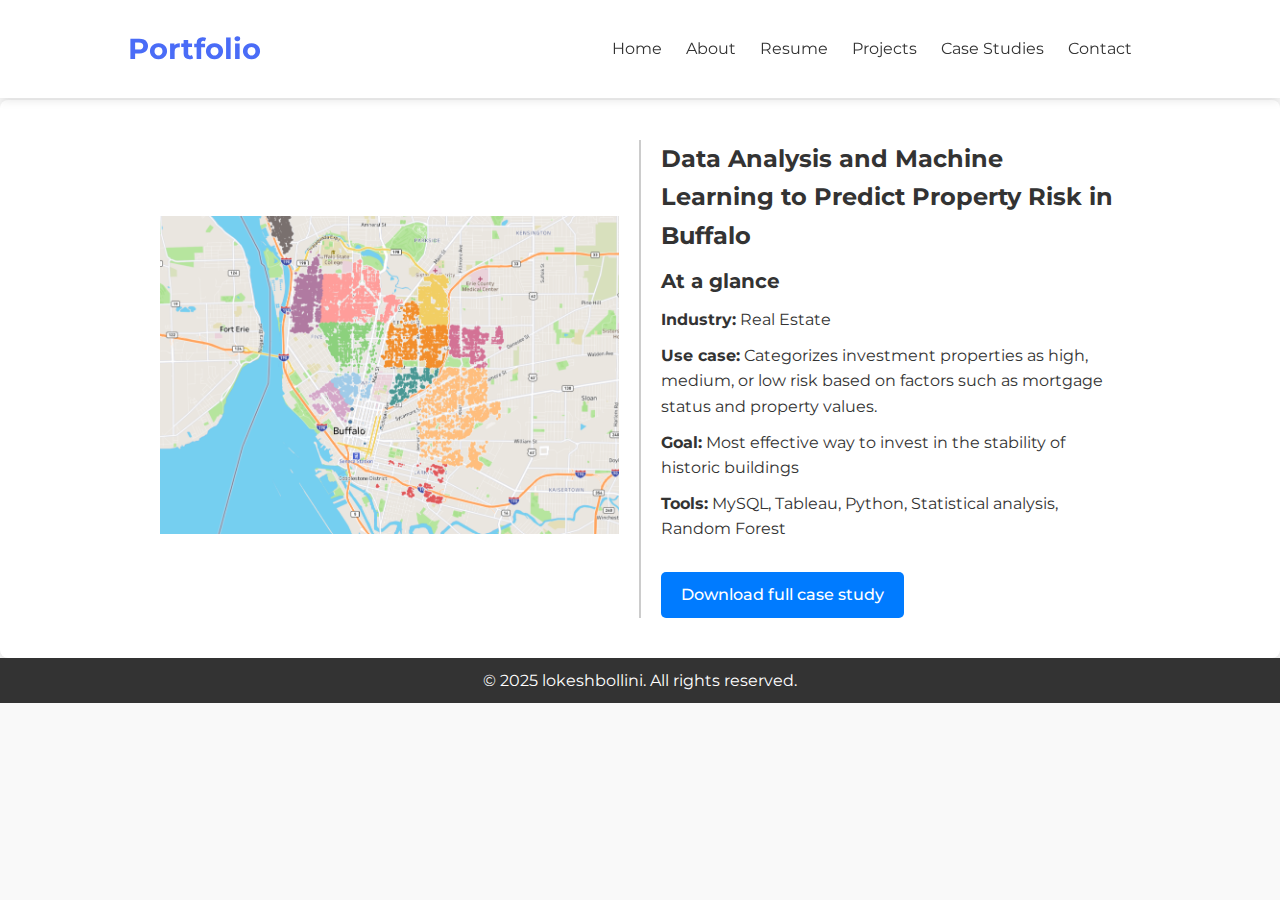
<file: case-studies.html>
<!DOCTYPE html>
<html lang="en">
<head>
    <meta charset="UTF-8">
    <meta name="viewport" content="width=device-width, initial-scale=1.0">
    <title>Case Studies - Lokesh Bollini</title>
    <link rel="stylesheet" href="Styles.css">
    <link rel="icon" href="https://lokeshbollini.github.io/assets/favicon.ico" type="image/ico">
    <link rel="stylesheet" href="https://cdnjs.cloudflare.com/ajax/libs/font-awesome/6.0.0/css/all.min.css">
    <link href="https://fonts.googleapis.com/css2?family=Montserrat:wght@300;400;500;600;700&family=Roboto:wght@300;400;500;700&display=swap" rel="stylesheet">
</head>
<body>
    <header>
        <div class="container">
            <nav>
                <div class="logo">Portfolio</div>
                <ul class="nav-links">
                    <li><a href="index.html">Home</a></li>
                    <li><a href="index.html#about">About</a></li>
                    <li><a href="index.html#resume">Resume</a></li>
                    <li><a href="index.html#projects">Projects</a></li>
                    <li><a href="case-studies.html" class="active">Case Studies</a></li>
                    <li><a href="index.html#contact">Contact</a></li>
                </ul>
            </nav>
        </div>
    </header>

    <section class="case-study">
        <div class="container">
            <div class="case-study-item">
                <div class="case-study-image">
                    <img src="assets/Risk ranking model.png" alt="Case Study 1">
                </div>
                <div class="case-study-content">
                    <h2>Data Analysis and Machine Learning to Predict Property Risk in Buffalo</h2>
                    <h3>At a glance</h3>
                    <ul>
                        <li><strong>Industry:</strong> Real Estate</li>
                        <li><strong>Use case:</strong> Categorizes investment properties as high, medium, or low risk based on factors such as mortgage status and property values.</li>
                        <li><strong>Goal:</strong> Most effective way to invest in the stability of historic buildings</li>
                        <li><strong>Tools:</strong> MySQL, Tableau, Python, Statistical analysis, Random Forest</li>
                    </ul>
                    <a href="assets/Case Study 1 - Property Risk.pdf" class="btn download" target="_blank">Download full case study</a>
                </div>
            </div>
            <!-- Repeat for more case studies -->
        </div>
    </section>

    <footer>
        <div class="container">
            <p>&copy; 2025 lokeshbollini. All rights reserved.</p>
        </div>
    </footer>
</body>
</html>
</file>
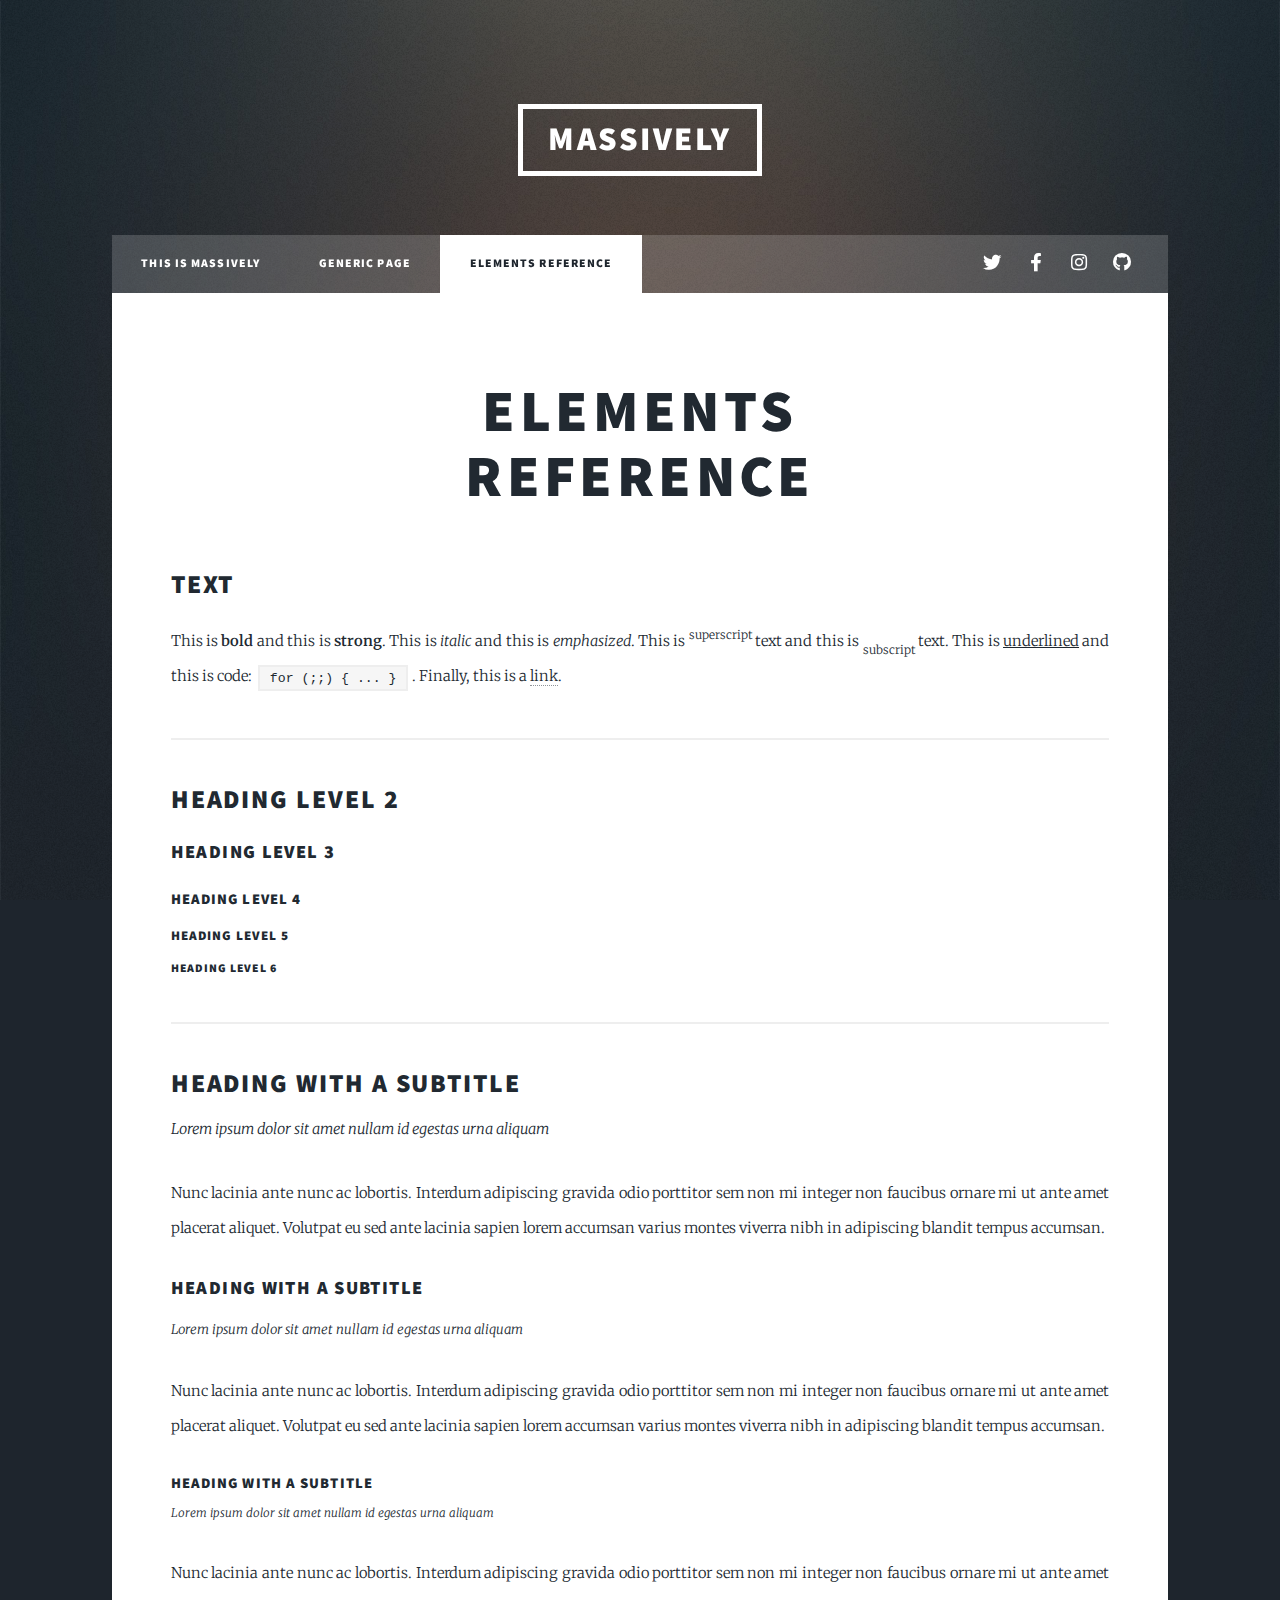
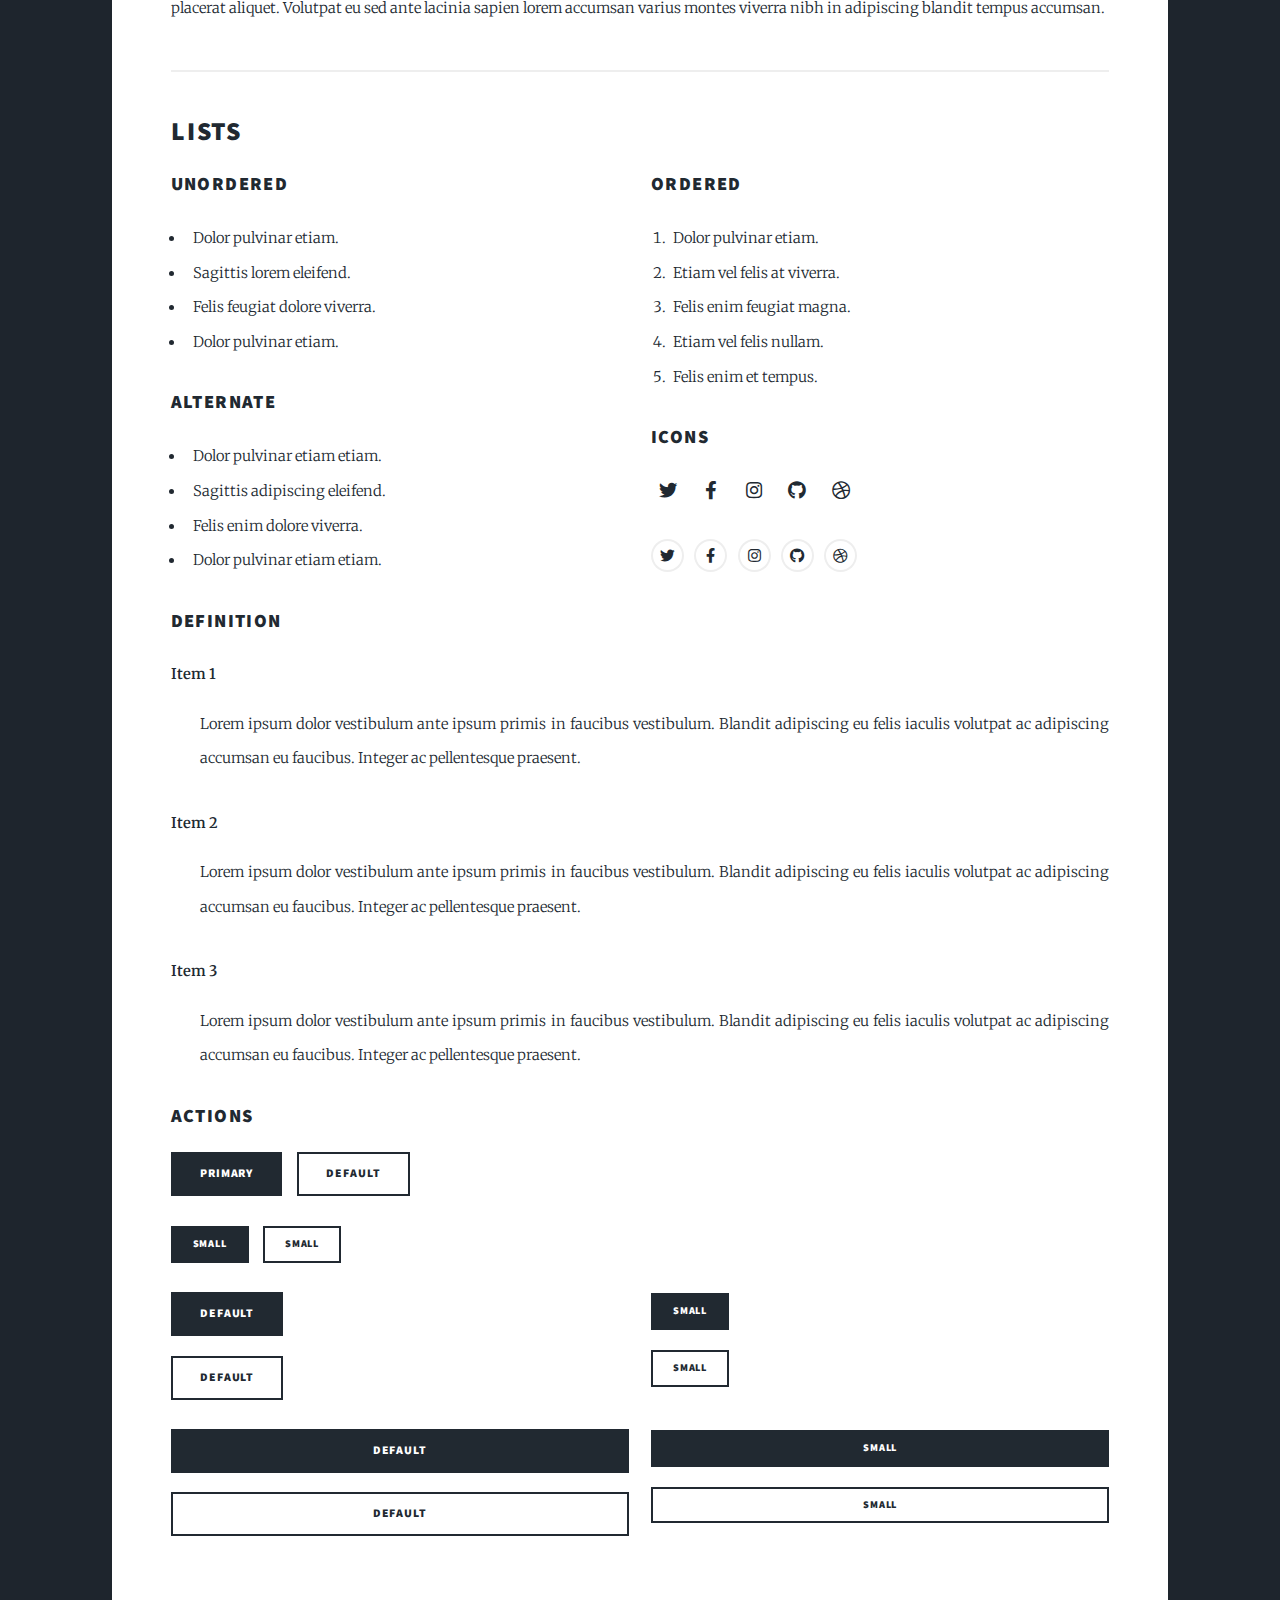
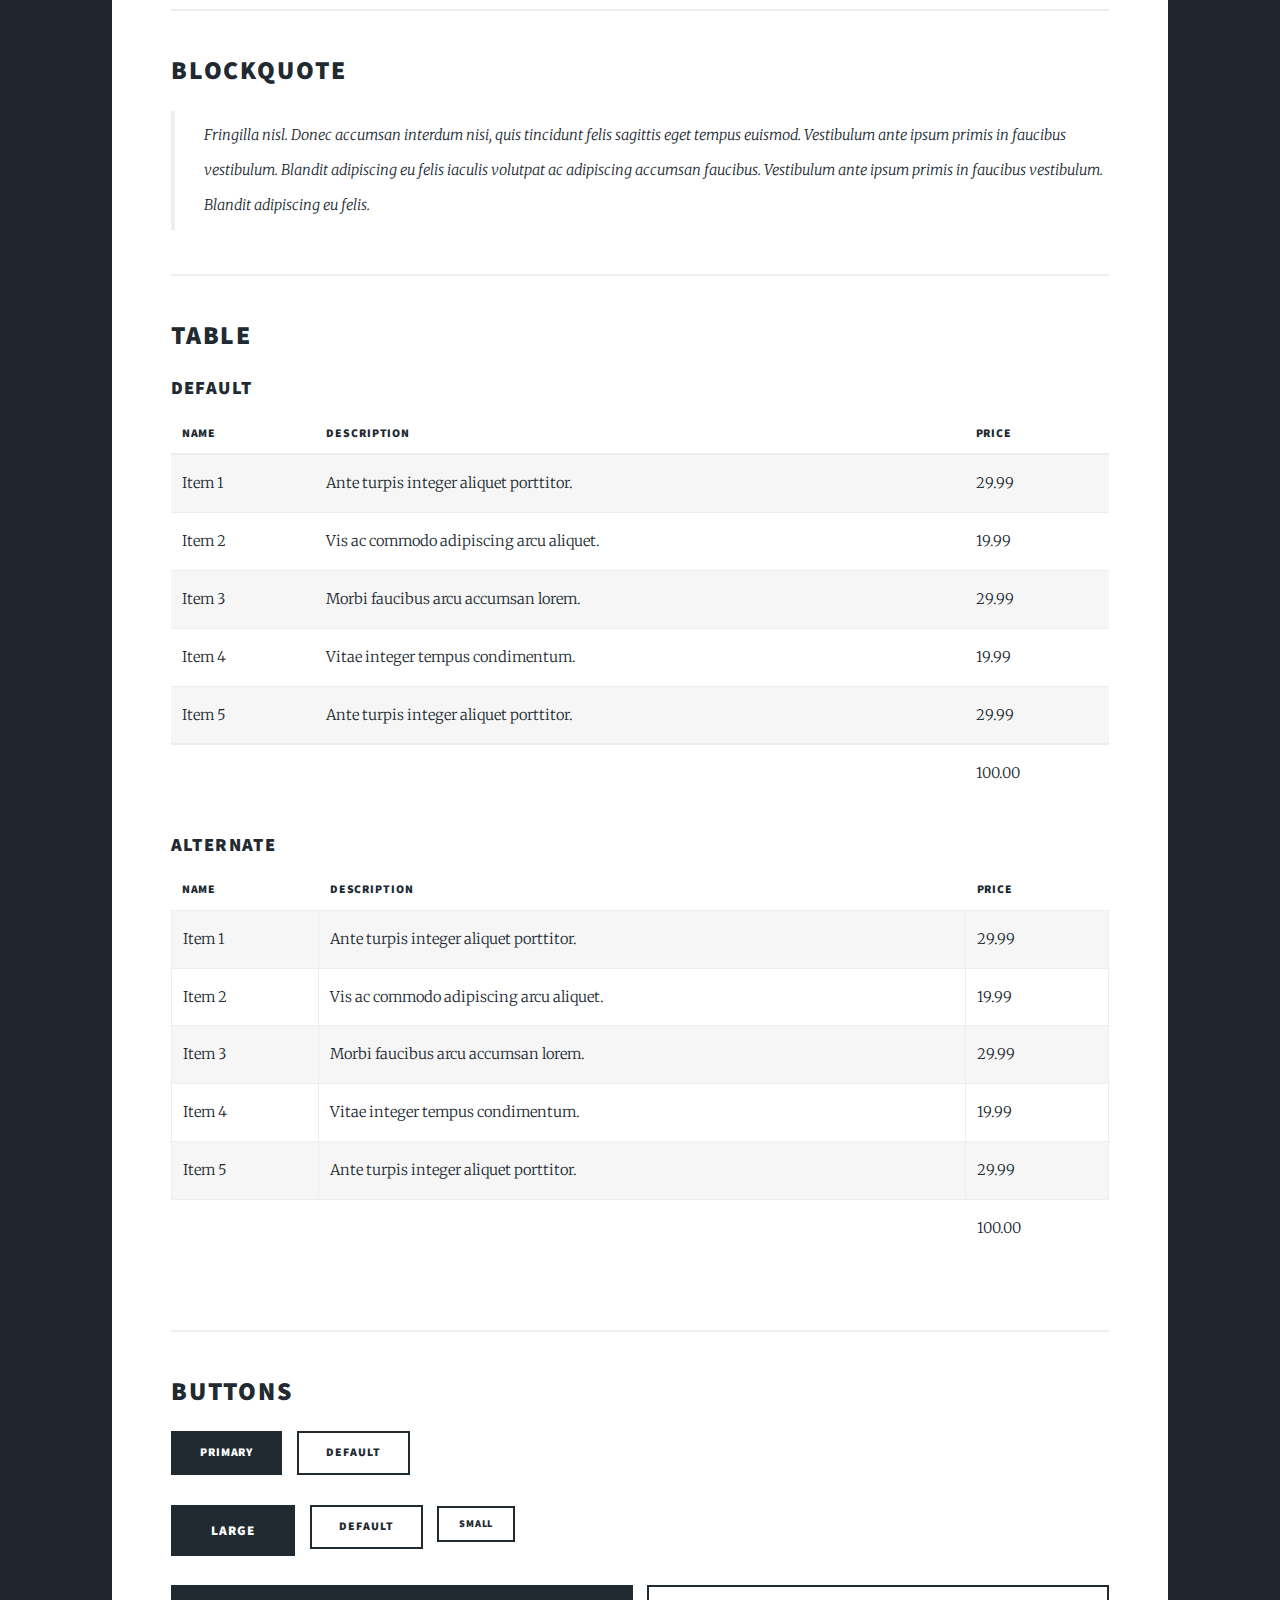
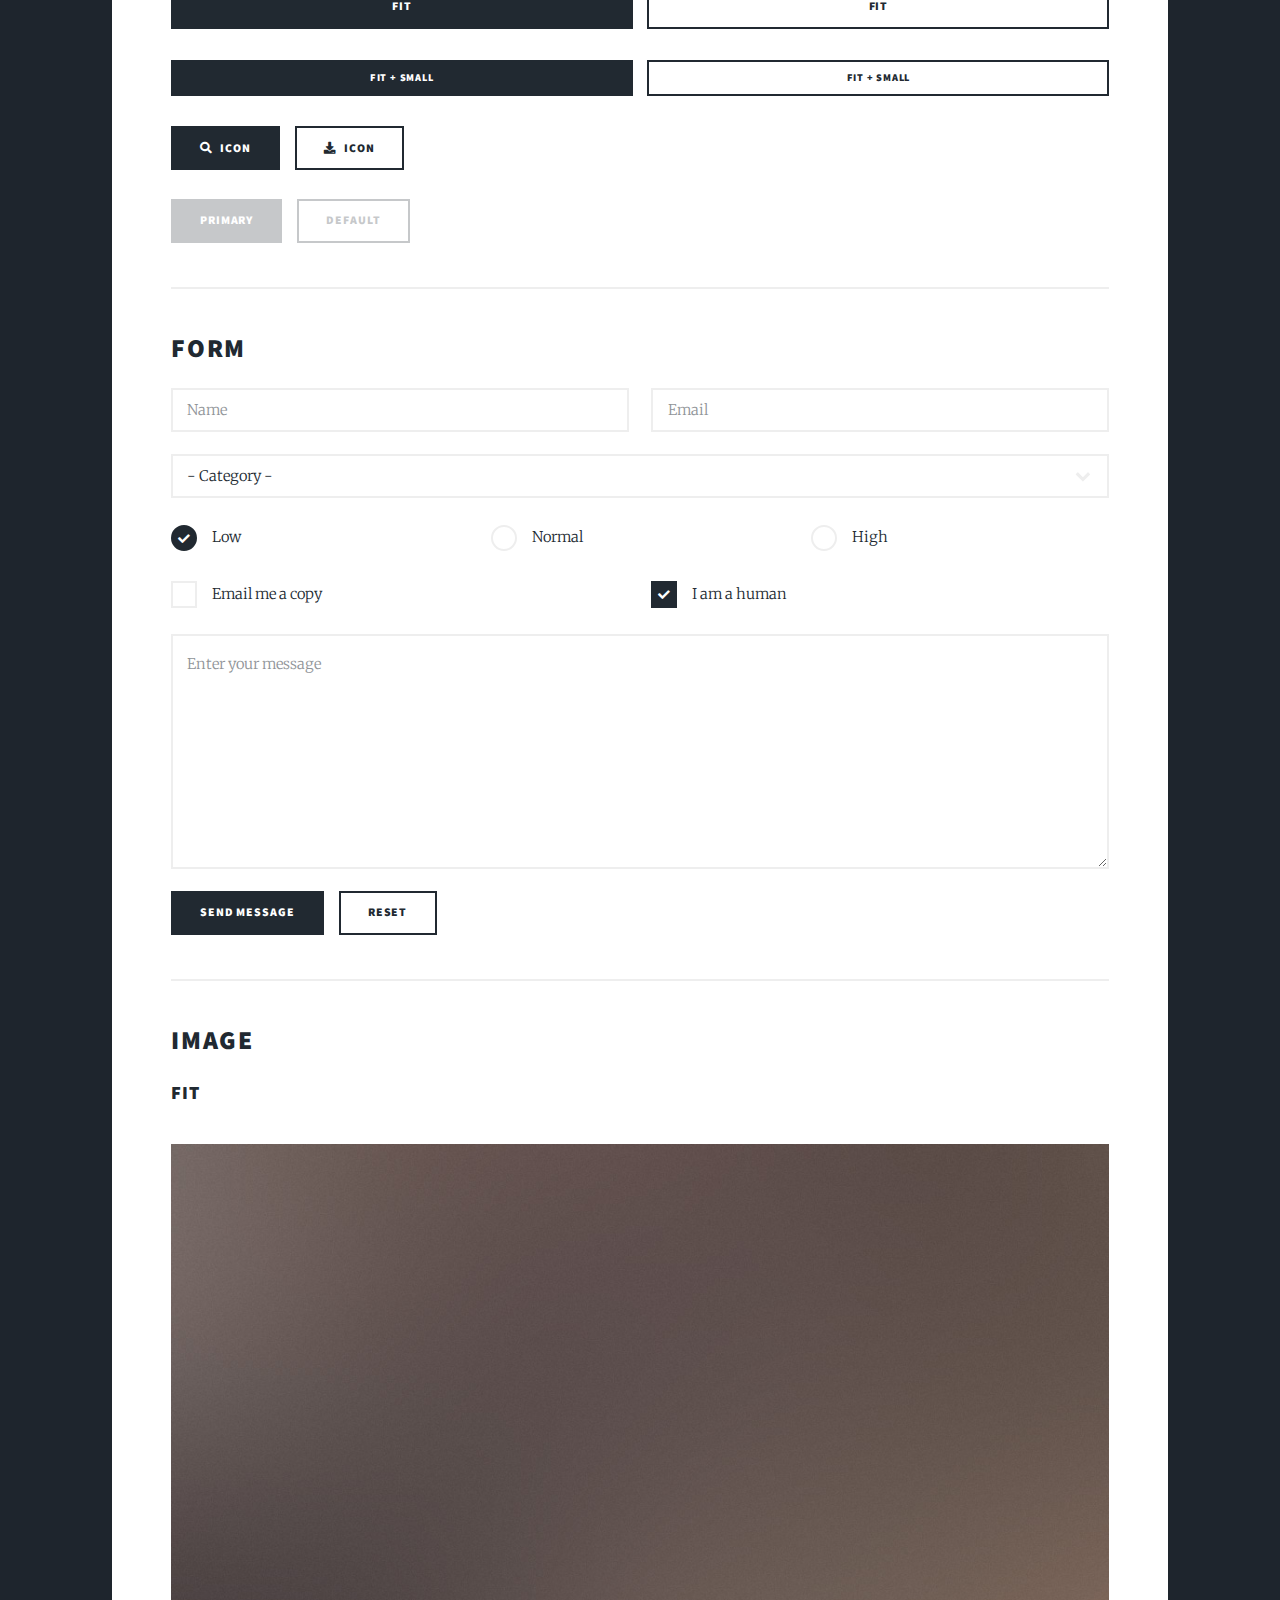
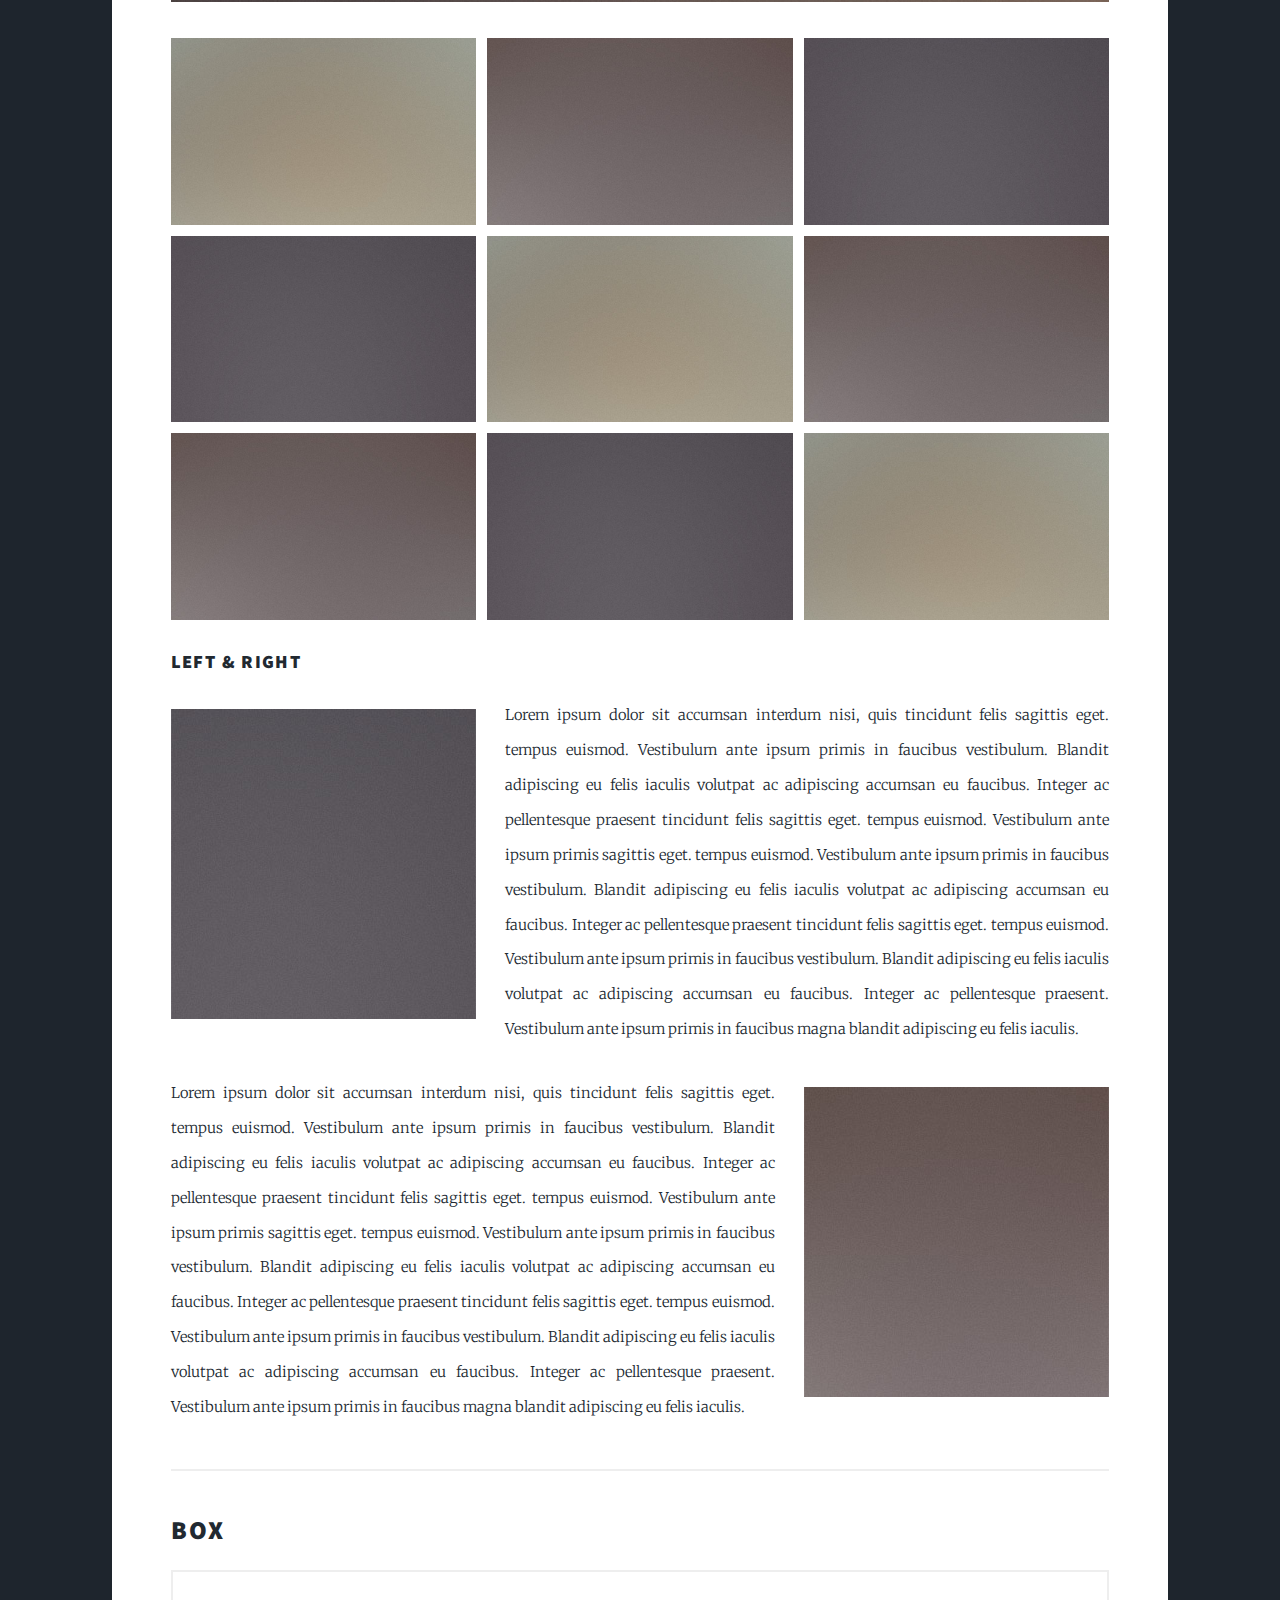
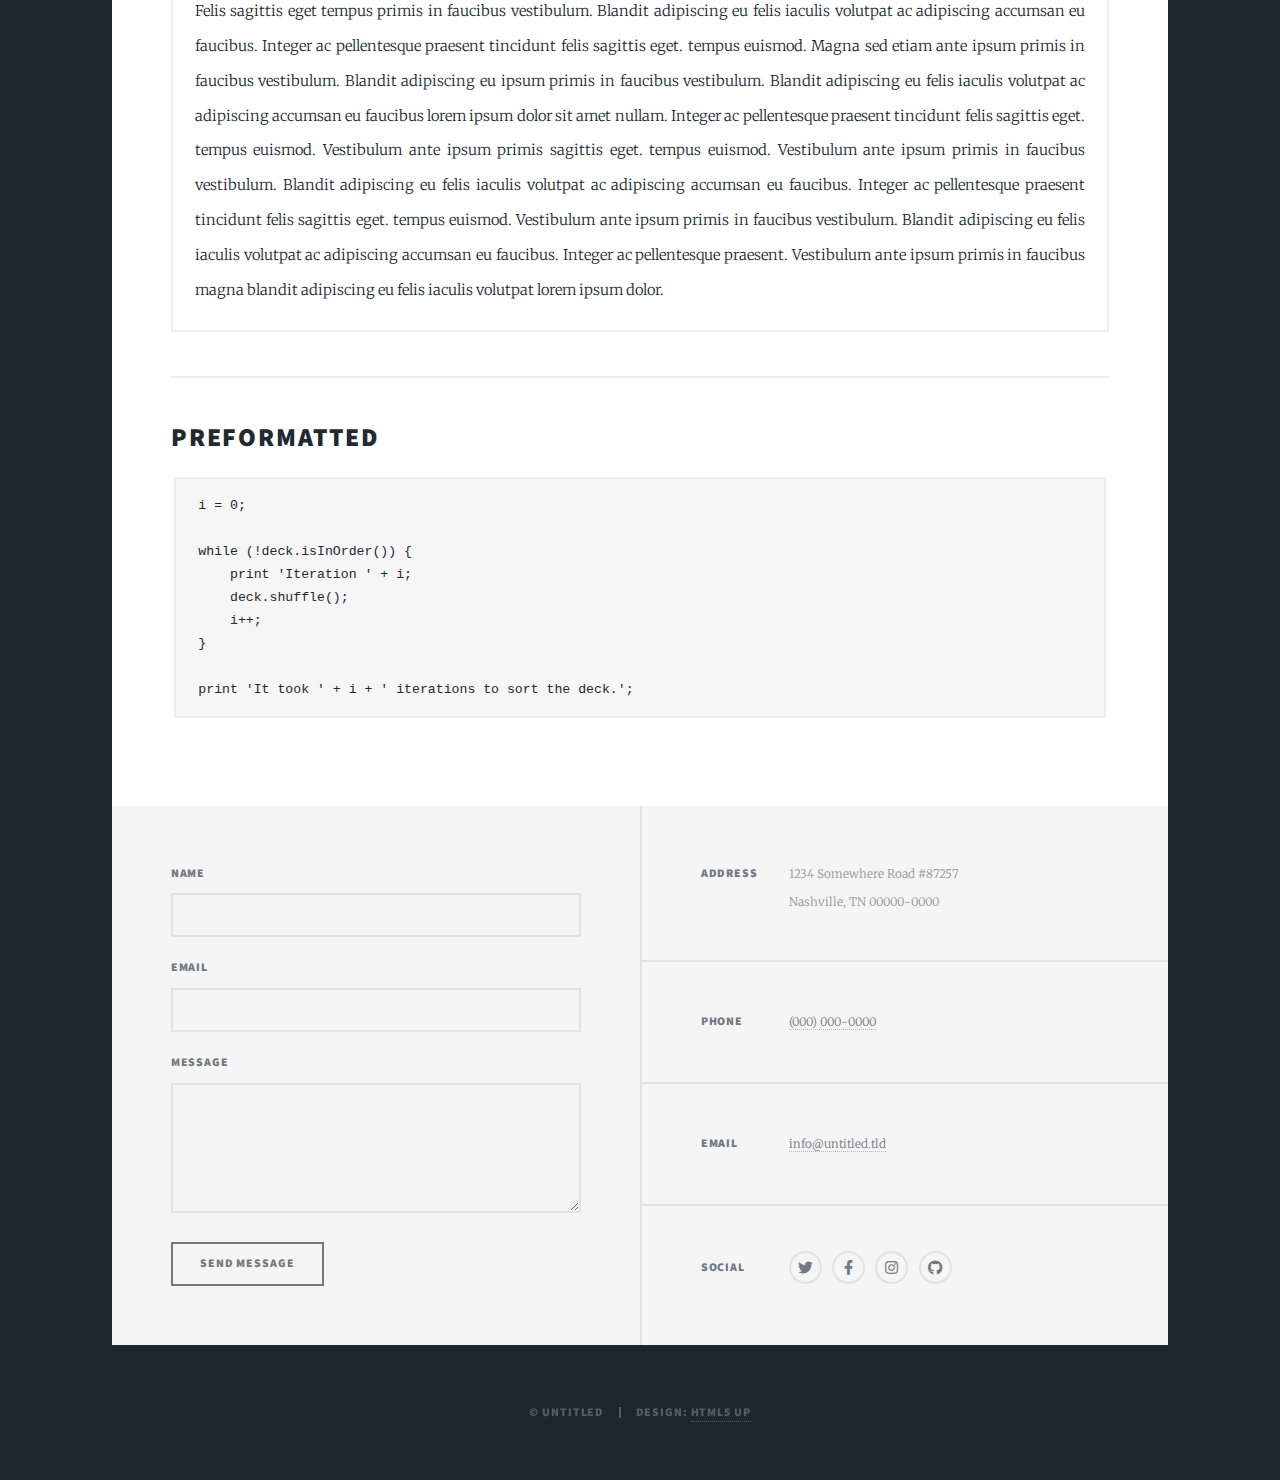
<file: elements.html>
<!DOCTYPE HTML>
<!--
	Massively by HTML5 UP
	html5up.net | @ajlkn
	Free for personal and commercial use under the CCA 3.0 license (html5up.net/license)
-->
<html>
	<head>
		<title>Elements Reference - Massively by HTML5 UP</title>
		<meta charset="utf-8" />
		<meta name="viewport" content="width=device-width, initial-scale=1, user-scalable=no" />
		<link rel="stylesheet" href="assets/css/main.css" />
		<noscript><link rel="stylesheet" href="assets/css/noscript.css" /></noscript>
	</head>
	<body class="is-preload">

		<!-- Wrapper -->
			<div id="wrapper">

				<!-- Header -->
					<header id="header">
						<a href="index.html" class="logo">Massively</a>
					</header>

				<!-- Nav -->
					<nav id="nav">
						<ul class="links">
							<li><a href="index.html">This is Massively</a></li>
							<li><a href="generic.html">Generic Page</a></li>
							<li class="active"><a href="elements.html">Elements Reference</a></li>
						</ul>
						<ul class="icons">
							<li><a href="#" class="icon brands fa-twitter"><span class="label">Twitter</span></a></li>
							<li><a href="#" class="icon brands fa-facebook-f"><span class="label">Facebook</span></a></li>
							<li><a href="#" class="icon brands fa-instagram"><span class="label">Instagram</span></a></li>
							<li><a href="#" class="icon brands fa-github"><span class="label">GitHub</span></a></li>
						</ul>
					</nav>

				<!-- Main -->
					<div id="main">

						<!-- Post -->
							<section class="post">
								<header class="major">
									<h1>Elements<br />
									Reference</h1>
								</header>

								<!-- Text stuff -->
									<h2>Text</h2>
									<p>This is <b>bold</b> and this is <strong>strong</strong>. This is <i>italic</i> and this is <em>emphasized</em>.
									This is <sup>superscript</sup> text and this is <sub>subscript</sub> text.
									This is <u>underlined</u> and this is code: <code>for (;;) { ... }</code>.
									Finally, this is a <a href="#">link</a>.</p>
									<hr />
									<h2>Heading Level 2</h2>
									<h3>Heading Level 3</h3>
									<h4>Heading Level 4</h4>
									<h5>Heading Level 5</h5>
									<h6>Heading Level 6</h6>
									<hr />
									<header>
										<h2>Heading with a Subtitle</h2>
										<p>Lorem ipsum dolor sit amet nullam id egestas urna aliquam</p>
									</header>
									<p>Nunc lacinia ante nunc ac lobortis. Interdum adipiscing gravida odio porttitor sem non mi integer non faucibus ornare mi ut ante amet placerat aliquet. Volutpat eu sed ante lacinia sapien lorem accumsan varius montes viverra nibh in adipiscing blandit tempus accumsan.</p>
									<header>
										<h3>Heading with a Subtitle</h3>
										<p>Lorem ipsum dolor sit amet nullam id egestas urna aliquam</p>
									</header>
									<p>Nunc lacinia ante nunc ac lobortis. Interdum adipiscing gravida odio porttitor sem non mi integer non faucibus ornare mi ut ante amet placerat aliquet. Volutpat eu sed ante lacinia sapien lorem accumsan varius montes viverra nibh in adipiscing blandit tempus accumsan.</p>
									<header>
										<h4>Heading with a Subtitle</h4>
										<p>Lorem ipsum dolor sit amet nullam id egestas urna aliquam</p>
									</header>
									<p>Nunc lacinia ante nunc ac lobortis. Interdum adipiscing gravida odio porttitor sem non mi integer non faucibus ornare mi ut ante amet placerat aliquet. Volutpat eu sed ante lacinia sapien lorem accumsan varius montes viverra nibh in adipiscing blandit tempus accumsan.</p>

									<hr />

								<!-- Lists -->
									<h2>Lists</h2>
									<div class="row">
										<div class="col-6 col-12-small">

											<h3>Unordered</h3>
											<ul>
												<li>Dolor pulvinar etiam.</li>
												<li>Sagittis lorem eleifend.</li>
												<li>Felis feugiat dolore viverra.</li>
												<li>Dolor pulvinar etiam.</li>
											</ul>

											<h3>Alternate</h3>
											<ul class="alt">
												<li>Dolor pulvinar etiam etiam.</li>
												<li>Sagittis adipiscing eleifend.</li>
												<li>Felis enim dolore viverra.</li>
												<li>Dolor pulvinar etiam etiam.</li>
											</ul>

										</div>
										<div class="col-6 col-12-small">

											<h3>Ordered</h3>
											<ol>
												<li>Dolor pulvinar etiam.</li>
												<li>Etiam vel felis at viverra.</li>
												<li>Felis enim feugiat magna.</li>
												<li>Etiam vel felis nullam.</li>
												<li>Felis enim et tempus.</li>
											</ol>

											<h3>Icons</h3>
											<ul class="icons">
												<li><a href="#" class="icon brands fa-twitter"><span class="label">Twitter</span></a></li>
												<li><a href="#" class="icon brands fa-facebook-f"><span class="label">Facebook</span></a></li>
												<li><a href="#" class="icon brands fa-instagram"><span class="label">Instagram</span></a></li>
												<li><a href="#" class="icon brands fa-github"><span class="label">Github</span></a></li>
												<li><a href="#" class="icon brands fa-dribbble"><span class="label">Dribbble</span></a></li>
											</ul>
											<ul class="icons alt">
												<li><a href="#" class="icon brands alt fa-twitter"><span class="label">Twitter</span></a></li>
												<li><a href="#" class="icon brands alt fa-facebook-f"><span class="label">Facebook</span></a></li>
												<li><a href="#" class="icon brands alt fa-instagram"><span class="label">Instagram</span></a></li>
												<li><a href="#" class="icon brands alt fa-github"><span class="label">Github</span></a></li>
												<li><a href="#" class="icon brands alt fa-dribbble"><span class="label">Dribbble</span></a></li>
											</ul>

										</div>
									</div>
									<h3>Definition</h3>
									<dl>
										<dt>Item 1</dt>
										<dd>
											<p>Lorem ipsum dolor vestibulum ante ipsum primis in faucibus vestibulum. Blandit adipiscing eu felis iaculis volutpat ac adipiscing accumsan eu faucibus. Integer ac pellentesque praesent.</p>
										</dd>
										<dt>Item 2</dt>
										<dd>
											<p>Lorem ipsum dolor vestibulum ante ipsum primis in faucibus vestibulum. Blandit adipiscing eu felis iaculis volutpat ac adipiscing accumsan eu faucibus. Integer ac pellentesque praesent.</p>
										</dd>
										<dt>Item 3</dt>
										<dd>
											<p>Lorem ipsum dolor vestibulum ante ipsum primis in faucibus vestibulum. Blandit adipiscing eu felis iaculis volutpat ac adipiscing accumsan eu faucibus. Integer ac pellentesque praesent.</p>
										</dd>
									</dl>

									<h3>Actions</h3>
									<ul class="actions">
										<li><a href="#" class="button primary">Primary</a></li>
										<li><a href="#" class="button">Default</a></li>
									</ul>
									<ul class="actions small">
										<li><a href="#" class="button primary small">Small</a></li>
										<li><a href="#" class="button small">Small</a></li>
									</ul>
									<div class="row">
										<div class="col-6 col-12-small">
											<ul class="actions stacked">
												<li><a href="#" class="button primary">Default</a></li>
												<li><a href="#" class="button">Default</a></li>
											</ul>
										</div>
										<div class="col-6 col-12-small">
											<ul class="actions stacked">
												<li><a href="#" class="button primary small">Small</a></li>
												<li><a href="#" class="button small">Small</a></li>
											</ul>
										</div>
									</div>
									<div class="row">
										<div class="col-6 col-12-small">
											<ul class="actions stacked">
												<li><a href="#" class="button primary fit">Default</a></li>
												<li><a href="#" class="button fit">Default</a></li>
											</ul>
										</div>
										<div class="col-6 col-12-small">
											<ul class="actions stacked">
												<li><a href="#" class="button primary small fit">Small</a></li>
												<li><a href="#" class="button small fit">Small</a></li>
											</ul>
										</div>
									</div>

									<hr />

								<!-- Blockquote -->
									<h2>Blockquote</h2>
									<blockquote>Fringilla nisl. Donec accumsan interdum nisi, quis tincidunt felis sagittis eget tempus euismod. Vestibulum ante ipsum primis in faucibus vestibulum. Blandit adipiscing eu felis iaculis volutpat ac adipiscing accumsan faucibus. Vestibulum ante ipsum primis in faucibus vestibulum. Blandit adipiscing eu felis.</blockquote>

									<hr />

								<!-- Table -->
									<h2>Table</h2>

									<h3>Default</h3>
									<div class="table-wrapper">
										<table>
											<thead>
												<tr>
													<th>Name</th>
													<th>Description</th>
													<th>Price</th>
												</tr>
											</thead>
											<tbody>
												<tr>
													<td>Item 1</td>
													<td>Ante turpis integer aliquet porttitor.</td>
													<td>29.99</td>
												</tr>
												<tr>
													<td>Item 2</td>
													<td>Vis ac commodo adipiscing arcu aliquet.</td>
													<td>19.99</td>
												</tr>
												<tr>
													<td>Item 3</td>
													<td> Morbi faucibus arcu accumsan lorem.</td>
													<td>29.99</td>
												</tr>
												<tr>
													<td>Item 4</td>
													<td>Vitae integer tempus condimentum.</td>
													<td>19.99</td>
												</tr>
												<tr>
													<td>Item 5</td>
													<td>Ante turpis integer aliquet porttitor.</td>
													<td>29.99</td>
												</tr>
											</tbody>
											<tfoot>
												<tr>
													<td colspan="2"></td>
													<td>100.00</td>
												</tr>
											</tfoot>
										</table>
									</div>

									<h3>Alternate</h3>
									<div class="table-wrapper">
										<table class="alt">
											<thead>
												<tr>
													<th>Name</th>
													<th>Description</th>
													<th>Price</th>
												</tr>
											</thead>
											<tbody>
												<tr>
													<td>Item 1</td>
													<td>Ante turpis integer aliquet porttitor.</td>
													<td>29.99</td>
												</tr>
												<tr>
													<td>Item 2</td>
													<td>Vis ac commodo adipiscing arcu aliquet.</td>
													<td>19.99</td>
												</tr>
												<tr>
													<td>Item 3</td>
													<td> Morbi faucibus arcu accumsan lorem.</td>
													<td>29.99</td>
												</tr>
												<tr>
													<td>Item 4</td>
													<td>Vitae integer tempus condimentum.</td>
													<td>19.99</td>
												</tr>
												<tr>
													<td>Item 5</td>
													<td>Ante turpis integer aliquet porttitor.</td>
													<td>29.99</td>
												</tr>
											</tbody>
											<tfoot>
												<tr>
													<td colspan="2"></td>
													<td>100.00</td>
												</tr>
											</tfoot>
										</table>
									</div>

									<hr />

								<!-- Buttons -->
									<h2>Buttons</h2>
									<ul class="actions">
										<li><a href="#" class="button primary">Primary</a></li>
										<li><a href="#" class="button">Default</a></li>
									</ul>
									<ul class="actions">
										<li><a href="#" class="button primary large">Large</a></li>
										<li><a href="#" class="button">Default</a></li>
										<li><a href="#" class="button small">Small</a></li>
									</ul>
									<ul class="actions fit">
										<li><a href="#" class="button primary fit">Fit</a></li>
										<li><a href="#" class="button fit">Fit</a></li>
									</ul>
									<ul class="actions fit small">
										<li><a href="#" class="button primary fit small">Fit + Small</a></li>
										<li><a href="#" class="button fit small">Fit + Small</a></li>
									</ul>
									<ul class="actions">
										<li><a href="#" class="button primary icon solid fa-search">Icon</a></li>
										<li><a href="#" class="button icon solid fa-download">Icon</a></li>
									</ul>
									<ul class="actions">
										<li><span class="button primary disabled">Primary</span></li>
										<li><span class="button disabled">Default</span></li>
									</ul>

									<hr />

								<!-- Form -->
									<h2>Form</h2>

									<form method="post" action="#">
										<div class="row gtr-uniform">
											<div class="col-6 col-12-xsmall">
												<input type="text" name="demo-name" id="demo-name" value="" placeholder="Name" />
											</div>
											<div class="col-6 col-12-xsmall">
												<input type="email" name="demo-email" id="demo-email" value="" placeholder="Email" />
											</div>
											<!-- Break -->
											<div class="col-12">
												<select name="demo-category" id="demo-category">
													<option value="">- Category -</option>
													<option value="1">Manufacturing</option>
													<option value="1">Shipping</option>
													<option value="1">Administration</option>
													<option value="1">Human Resources</option>
												</select>
											</div>
											<!-- Break -->
											<div class="col-4 col-12-small">
												<input type="radio" id="demo-priority-low" name="demo-priority" checked>
												<label for="demo-priority-low">Low</label>
											</div>
											<div class="col-4 col-12-small">
												<input type="radio" id="demo-priority-normal" name="demo-priority">
												<label for="demo-priority-normal">Normal</label>
											</div>
											<div class="col-4 col-12-small">
												<input type="radio" id="demo-priority-high" name="demo-priority">
												<label for="demo-priority-high">High</label>
											</div>
											<!-- Break -->
											<div class="col-6 col-12-small">
												<input type="checkbox" id="demo-copy" name="demo-copy">
												<label for="demo-copy">Email me a copy</label>
											</div>
											<div class="col-6 col-12-small">
												<input type="checkbox" id="demo-human" name="demo-human" checked>
												<label for="demo-human">I am a human</label>
											</div>
											<!-- Break -->
											<div class="col-12">
												<textarea name="demo-message" id="demo-message" placeholder="Enter your message" rows="6"></textarea>
											</div>
											<!-- Break -->
											<div class="col-12">
												<ul class="actions">
													<li><input type="submit" value="Send Message" class="primary" /></li>
													<li><input type="reset" value="Reset" /></li>
												</ul>
											</div>
										</div>
									</form>

									<hr />

								<!-- Image -->
									<h2>Image</h2>

									<h3>Fit</h3>
									<span class="image fit"><img src="images/pic01.jpg" alt="" /></span>
									<div class="box alt">
										<div class="row gtr-50 gtr-uniform">
											<div class="col-4"><span class="image fit"><img src="images/pic02.jpg" alt="" /></span></div>
											<div class="col-4"><span class="image fit"><img src="images/pic03.jpg" alt="" /></span></div>
											<div class="col-4"><span class="image fit"><img src="images/pic04.jpg" alt="" /></span></div>
											<!-- Break -->
											<div class="col-4"><span class="image fit"><img src="images/pic04.jpg" alt="" /></span></div>
											<div class="col-4"><span class="image fit"><img src="images/pic02.jpg" alt="" /></span></div>
											<div class="col-4"><span class="image fit"><img src="images/pic03.jpg" alt="" /></span></div>
											<!-- Break -->
											<div class="col-4"><span class="image fit"><img src="images/pic03.jpg" alt="" /></span></div>
											<div class="col-4"><span class="image fit"><img src="images/pic04.jpg" alt="" /></span></div>
											<div class="col-4"><span class="image fit"><img src="images/pic02.jpg" alt="" /></span></div>
										</div>
									</div>

									<h3>Left &amp; Right</h3>
									<p><span class="image left"><img src="images/pic08.jpg" alt="" /></span>Lorem ipsum dolor sit accumsan interdum nisi, quis tincidunt felis sagittis eget. tempus euismod. Vestibulum ante ipsum primis in faucibus vestibulum. Blandit adipiscing eu felis iaculis volutpat ac adipiscing accumsan eu faucibus. Integer ac pellentesque praesent tincidunt felis sagittis eget. tempus euismod. Vestibulum ante ipsum primis sagittis eget. tempus euismod. Vestibulum ante ipsum primis in faucibus vestibulum. Blandit adipiscing eu felis iaculis volutpat ac adipiscing accumsan eu faucibus. Integer ac pellentesque praesent tincidunt felis sagittis eget. tempus euismod. Vestibulum ante ipsum primis in faucibus vestibulum. Blandit adipiscing eu felis iaculis volutpat ac adipiscing accumsan eu faucibus. Integer ac pellentesque praesent. Vestibulum ante ipsum primis in faucibus magna blandit adipiscing eu felis iaculis.</p>
									<p><span class="image right"><img src="images/pic09.jpg" alt="" /></span>Lorem ipsum dolor sit accumsan interdum nisi, quis tincidunt felis sagittis eget. tempus euismod. Vestibulum ante ipsum primis in faucibus vestibulum. Blandit adipiscing eu felis iaculis volutpat ac adipiscing accumsan eu faucibus. Integer ac pellentesque praesent tincidunt felis sagittis eget. tempus euismod. Vestibulum ante ipsum primis sagittis eget. tempus euismod. Vestibulum ante ipsum primis in faucibus vestibulum. Blandit adipiscing eu felis iaculis volutpat ac adipiscing accumsan eu faucibus. Integer ac pellentesque praesent tincidunt felis sagittis eget. tempus euismod. Vestibulum ante ipsum primis in faucibus vestibulum. Blandit adipiscing eu felis iaculis volutpat ac adipiscing accumsan eu faucibus. Integer ac pellentesque praesent. Vestibulum ante ipsum primis in faucibus magna blandit adipiscing eu felis iaculis.</p>

									<hr />

								<!-- Box -->
									<h2>Box</h2>
									<div class="box">
										<p>Felis sagittis eget tempus primis in faucibus vestibulum. Blandit adipiscing eu felis iaculis volutpat ac adipiscing accumsan eu faucibus. Integer ac pellentesque praesent tincidunt felis sagittis eget. tempus euismod. Magna sed etiam ante ipsum primis in faucibus vestibulum. Blandit adipiscing eu ipsum primis in faucibus vestibulum. Blandit adipiscing eu felis iaculis volutpat ac adipiscing accumsan eu faucibus lorem ipsum dolor sit amet nullam. Integer ac pellentesque praesent tincidunt felis sagittis eget. tempus euismod. Vestibulum ante ipsum primis sagittis eget. tempus euismod. Vestibulum ante ipsum primis in faucibus vestibulum. Blandit adipiscing eu felis iaculis volutpat ac adipiscing accumsan eu faucibus. Integer ac pellentesque praesent tincidunt felis sagittis eget. tempus euismod. Vestibulum ante ipsum primis in faucibus vestibulum. Blandit adipiscing eu felis iaculis volutpat ac adipiscing accumsan eu faucibus. Integer ac pellentesque praesent. Vestibulum ante ipsum primis in faucibus magna blandit adipiscing eu felis iaculis volutpat lorem ipsum dolor.</p>
									</div>

									<hr />

								<!-- Preformatted Code -->
									<h2>Preformatted</h2>
									<pre><code>i = 0;

while (!deck.isInOrder()) {
    print 'Iteration ' + i;
    deck.shuffle();
    i++;
}

print 'It took ' + i + ' iterations to sort the deck.';
</code></pre>

							</section>

					</div>

				<!-- Footer -->
					<footer id="footer">
						<section>
							<form method="post" action="#">
								<div class="fields">
									<div class="field">
										<label for="name">Name</label>
										<input type="text" name="name" id="name" />
									</div>
									<div class="field">
										<label for="email">Email</label>
										<input type="text" name="email" id="email" />
									</div>
									<div class="field">
										<label for="message">Message</label>
										<textarea name="message" id="message" rows="3"></textarea>
									</div>
								</div>
								<ul class="actions">
									<li><input type="submit" value="Send Message" /></li>
								</ul>
							</form>
						</section>
						<section class="split contact">
							<section class="alt">
								<h3>Address</h3>
								<p>1234 Somewhere Road #87257<br />
								Nashville, TN 00000-0000</p>
							</section>
							<section>
								<h3>Phone</h3>
								<p><a href="#">(000) 000-0000</a></p>
							</section>
							<section>
								<h3>Email</h3>
								<p><a href="#">info@untitled.tld</a></p>
							</section>
							<section>
								<h3>Social</h3>
								<ul class="icons alt">
									<li><a href="#" class="icon brands alt fa-twitter"><span class="label">Twitter</span></a></li>
									<li><a href="#" class="icon brands alt fa-facebook-f"><span class="label">Facebook</span></a></li>
									<li><a href="#" class="icon brands alt fa-instagram"><span class="label">Instagram</span></a></li>
									<li><a href="#" class="icon brands alt fa-github"><span class="label">GitHub</span></a></li>
								</ul>
							</section>
						</section>
					</footer>

				<!-- Copyright -->
					<div id="copyright">
						<ul><li>&copy; Untitled</li><li>Design: <a href="https://html5up.net">HTML5 UP</a></li></ul>
					</div>

			</div>

		<!-- Scripts -->
			<script src="assets/js/jquery.min.js"></script>
			<script src="assets/js/jquery.scrollex.min.js"></script>
			<script src="assets/js/jquery.scrolly.min.js"></script>
			<script src="assets/js/browser.min.js"></script>
			<script src="assets/js/breakpoints.min.js"></script>
			<script src="assets/js/util.js"></script>
			<script src="assets/js/main.js"></script>

	</body>
</html>
</file>
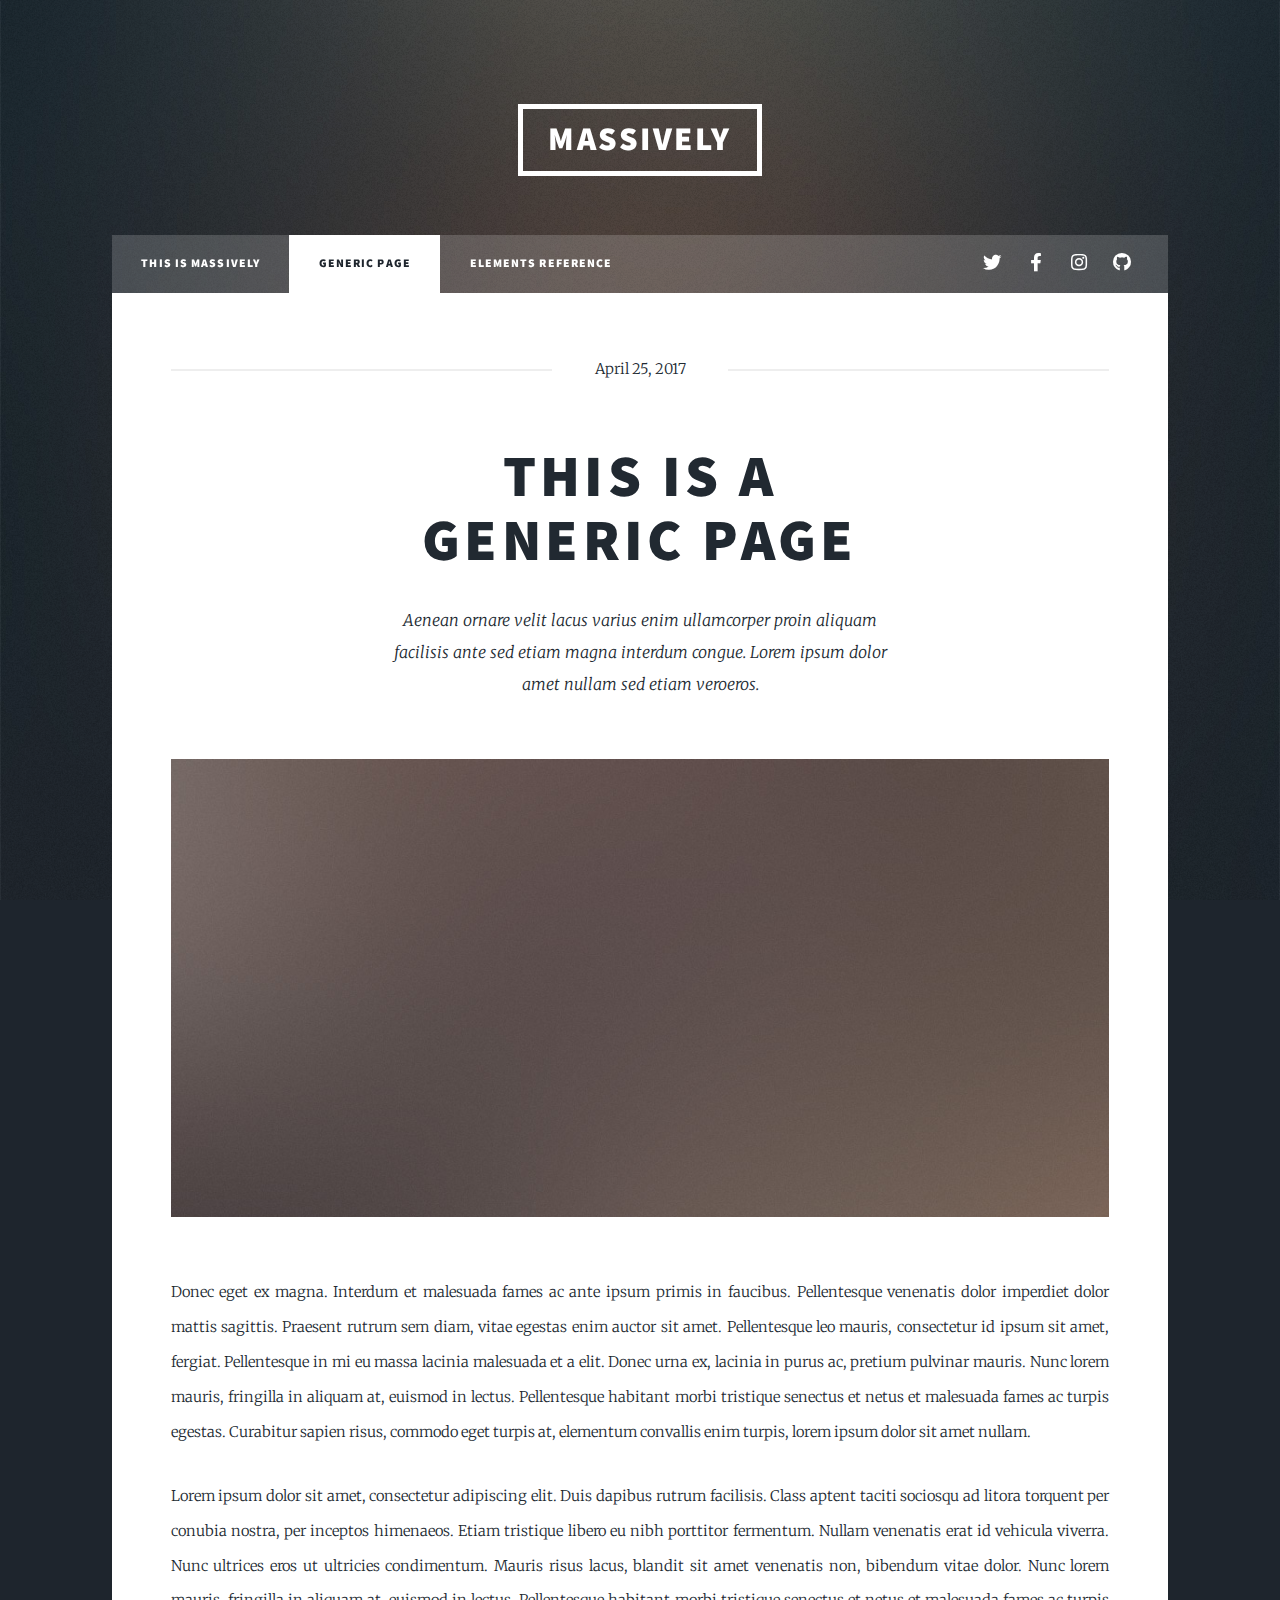
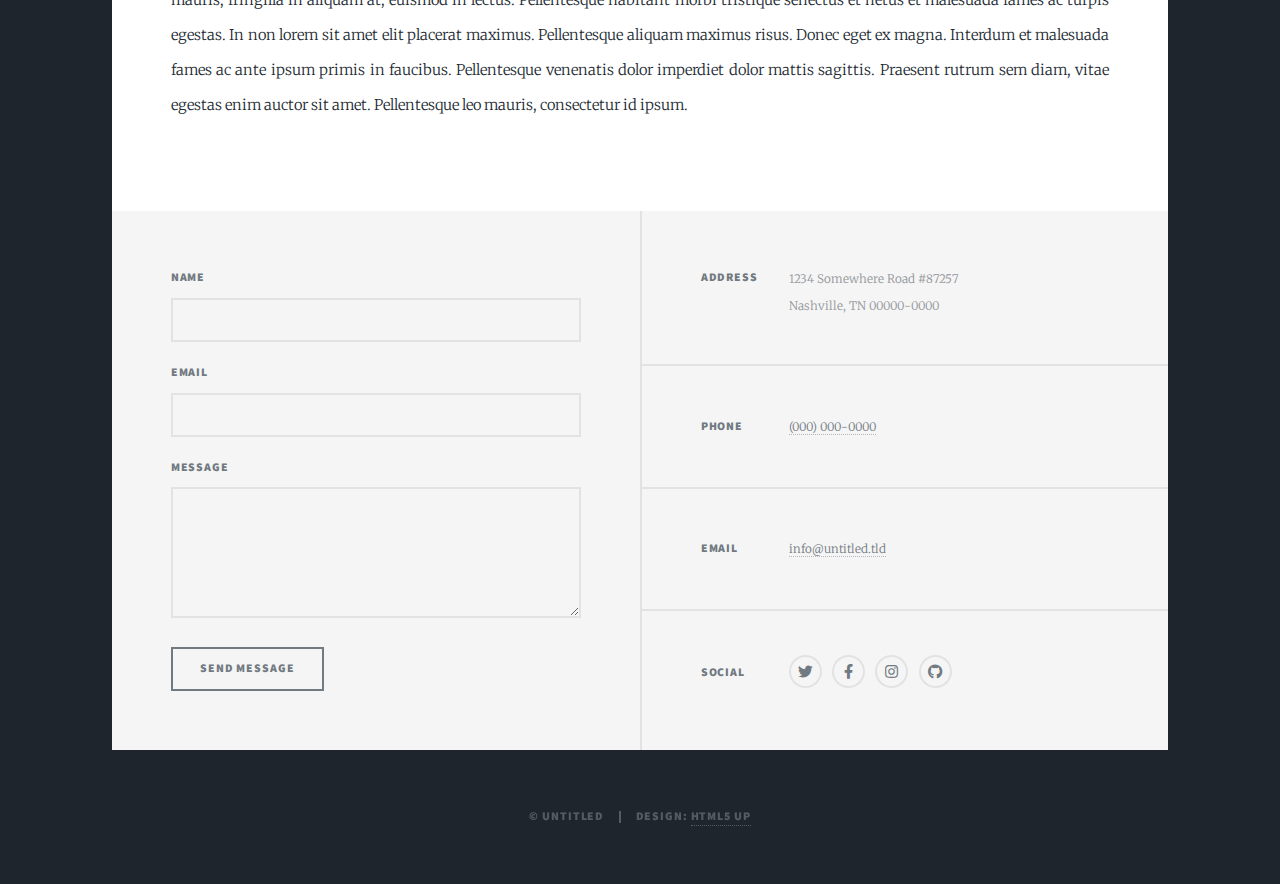
<file: generic.html>
<!DOCTYPE HTML>
<!--
	Massively by HTML5 UP
	html5up.net | @ajlkn
	Free for personal and commercial use under the CCA 3.0 license (html5up.net/license)
-->
<html>
	<head>
		<title>Generic Page - Massively by HTML5 UP</title>
		<meta charset="utf-8" />
		<meta name="viewport" content="width=device-width, initial-scale=1, user-scalable=no" />
		<link rel="stylesheet" href="assets/css/main.css" />
		<noscript><link rel="stylesheet" href="assets/css/noscript.css" /></noscript>
	</head>
	<body class="is-preload">

		<!-- Wrapper -->
			<div id="wrapper">

				<!-- Header -->
					<header id="header">
						<a href="index.html" class="logo">Massively</a>
					</header>

				<!-- Nav -->
					<nav id="nav">
						<ul class="links">
							<li><a href="index.html">This is Massively</a></li>
							<li class="active"><a href="generic.html">Generic Page</a></li>
							<li><a href="elements.html">Elements Reference</a></li>
						</ul>
						<ul class="icons">
							<li><a href="#" class="icon brands fa-twitter"><span class="label">Twitter</span></a></li>
							<li><a href="#" class="icon brands fa-facebook-f"><span class="label">Facebook</span></a></li>
							<li><a href="#" class="icon brands fa-instagram"><span class="label">Instagram</span></a></li>
							<li><a href="#" class="icon brands fa-github"><span class="label">GitHub</span></a></li>
						</ul>
					</nav>

				<!-- Main -->
					<div id="main">

						<!-- Post -->
							<section class="post">
								<header class="major">
									<span class="date">April 25, 2017</span>
									<h1>This is a<br />
									Generic Page</h1>
									<p>Aenean ornare velit lacus varius enim ullamcorper proin aliquam<br />
									facilisis ante sed etiam magna interdum congue. Lorem ipsum dolor<br />
									amet nullam sed etiam veroeros.</p>
								</header>
								<div class="image main"><img src="images/pic01.jpg" alt="" /></div>
								<p>Donec eget ex magna. Interdum et malesuada fames ac ante ipsum primis in faucibus. Pellentesque venenatis dolor imperdiet dolor mattis sagittis. Praesent rutrum sem diam, vitae egestas enim auctor sit amet. Pellentesque leo mauris, consectetur id ipsum sit amet, fergiat. Pellentesque in mi eu massa lacinia malesuada et a elit. Donec urna ex, lacinia in purus ac, pretium pulvinar mauris. Nunc lorem mauris, fringilla in aliquam at, euismod in lectus. Pellentesque habitant morbi tristique senectus et netus et malesuada fames ac turpis egestas. Curabitur sapien risus, commodo eget turpis at, elementum convallis enim turpis, lorem ipsum dolor sit amet nullam.</p>
								<p>Lorem ipsum dolor sit amet, consectetur adipiscing elit. Duis dapibus rutrum facilisis. Class aptent taciti sociosqu ad litora torquent per conubia nostra, per inceptos himenaeos. Etiam tristique libero eu nibh porttitor fermentum. Nullam venenatis erat id vehicula viverra. Nunc ultrices eros ut ultricies condimentum. Mauris risus lacus, blandit sit amet venenatis non, bibendum vitae dolor. Nunc lorem mauris, fringilla in aliquam at, euismod in lectus. Pellentesque habitant morbi tristique senectus et netus et malesuada fames ac turpis egestas. In non lorem sit amet elit placerat maximus. Pellentesque aliquam maximus risus. Donec eget ex magna. Interdum et malesuada fames ac ante ipsum primis in faucibus. Pellentesque venenatis dolor imperdiet dolor mattis sagittis. Praesent rutrum sem diam, vitae egestas enim auctor sit amet. Pellentesque leo mauris, consectetur id ipsum.</p>
							</section>

					</div>

				<!-- Footer -->
					<footer id="footer">
						<section>
							<form method="post" action="#">
								<div class="fields">
									<div class="field">
										<label for="name">Name</label>
										<input type="text" name="name" id="name" />
									</div>
									<div class="field">
										<label for="email">Email</label>
										<input type="text" name="email" id="email" />
									</div>
									<div class="field">
										<label for="message">Message</label>
										<textarea name="message" id="message" rows="3"></textarea>
									</div>
								</div>
								<ul class="actions">
									<li><input type="submit" value="Send Message" /></li>
								</ul>
							</form>
						</section>
						<section class="split contact">
							<section class="alt">
								<h3>Address</h3>
								<p>1234 Somewhere Road #87257<br />
								Nashville, TN 00000-0000</p>
							</section>
							<section>
								<h3>Phone</h3>
								<p><a href="#">(000) 000-0000</a></p>
							</section>
							<section>
								<h3>Email</h3>
								<p><a href="#">info@untitled.tld</a></p>
							</section>
							<section>
								<h3>Social</h3>
								<ul class="icons alt">
									<li><a href="#" class="icon brands alt fa-twitter"><span class="label">Twitter</span></a></li>
									<li><a href="#" class="icon brands alt fa-facebook-f"><span class="label">Facebook</span></a></li>
									<li><a href="#" class="icon brands alt fa-instagram"><span class="label">Instagram</span></a></li>
									<li><a href="#" class="icon brands alt fa-github"><span class="label">GitHub</span></a></li>
								</ul>
							</section>
						</section>
					</footer>

				<!-- Copyright -->
					<div id="copyright">
						<ul><li>&copy; Untitled</li><li>Design: <a href="https://html5up.net">HTML5 UP</a></li></ul>
					</div>

			</div>

		<!-- Scripts -->
			<script src="assets/js/jquery.min.js"></script>
			<script src="assets/js/jquery.scrollex.min.js"></script>
			<script src="assets/js/jquery.scrolly.min.js"></script>
			<script src="assets/js/browser.min.js"></script>
			<script src="assets/js/breakpoints.min.js"></script>
			<script src="assets/js/util.js"></script>
			<script src="assets/js/main.js"></script>

	</body>
</html>
</file>
<file: Styles.css>
/* Base Styles */
:root {
    --primary-color: #4a6cf7;
    --secondary-color: #6c757d;
    --dark-color: #2b2d42;
    --light-color: #f8f9fa;
    --success-color: #28a745;
    --danger-color: #dc3545;
    --text-color: #333;
    --border-color: #ddd;
    --transition: all 0.3s ease;
}

* {
    margin: 0;
    padding: 0;
    box-sizing: border-box;
}

html {
    scroll-behavior: smooth;
}

body {
    font-family: 'Montserrat', sans-serif;
    line-height: 1.6;
    color: var(--text-color);
    background-color: #f9f9f9;
    padding-top: 80px;
}

/* Add the heading styles right here */
h1, h2, h3, h4, h5, h6, .section-title, .logo {
    font-family: 'Montserrat', sans-serif;
}

h1 {
    font-size: 1rem;
    font-weight: 400;
}

a {
    text-decoration: none;
    color: var(--primary-color);
    transition: var(--transition);
}

a:hover {
    color: #3a57d7;
}

ul {
    list-style: none;
}

img {
    max-width: 100%;
    height: auto;
}

.container {
    width: 80%;
    margin: auto;
}

.section-title {
    text-align: center;
    margin-bottom: 50px;
    font-size: 2.5rem;
    font-weight: 600;
    position: relative;
    padding-bottom: 20px;
}

.section-title::after {
    content: '';
    position: absolute;
    bottom: 0;
    left: 50%;
    transform: translateX(-50%);
    width: 80px;
    height: 4px;
    background-color: var(--primary-color);
}

.btn {
    display: inline-block;
    padding: 12px 30px;
    border-radius: 50px;
    font-weight: 500;
    text-align: center;
    cursor: pointer;
    transition: var(--transition);
    border: none;
}

.btn.primary {
    background-color: var(--primary-color);
    color: white;
}

.btn.primary:hover {
    background-color: #3a57d7;
    transform: translateY(-3px);
    box-shadow: 0 10px 20px rgba(0, 0, 0, 0.1);
}

.btn.secondary {
    background-color: transparent;
    border: 2px solid var(--primary-color);
    color: var(--primary-color);
}

.btn.secondary:hover {
    background-color: var(--primary-color);
    color: white;
    transform: translateY(-3px);
    box-shadow: 0 10px 20px rgba(0, 0, 0, 0.1);
}

/* Header */
header {
    background: #fff;
    padding: 6px 0;
    position: fixed;
    top: 0;
    left: 0;
    right: 0;
    z-index: 1000;
    box-shadow: 0 2px 10px rgba(0, 0, 0, 0.1);
    transition: padding 0.3s ease;
}

header.shrink {
    padding: 1px 0;
}

nav {
    display: flex;
    justify-content: space-between;
    align-items: center;
    padding: 20px 0;
}

.logo {
    font-size: 1.8rem;
    font-weight: 700;
    color: var(--primary-color);
}

.nav-links {
    list-style: none;
    padding: 0;
}

.nav-links li {
    display: inline;
    margin-right: 20px;
}

.nav-links a {
    text-decoration: none;
    color: #333;
    position: relative;
    transition: color 0.3s ease;
}

.nav-links a:hover {
    color: #007bff;
}

.nav-links a::after {
    content: '';
    display: block;
    height: 2px;
    background: #007bff;
    width: 0;
    transition: width 0.3s ease;
    position: absolute;
    left: 50%;
    bottom: -5px;
    transform: translateX(-50%);
}

.nav-links a:hover::after {
    width: 100%;
}

.hamburger {
    display: none;
    flex-direction: column;
    cursor: pointer;
}

.hamburger span {
    width: 25px;
    height: 3px;
    background-color: var(--dark-color);
    margin: 3px 0;
    transition: var(--transition);
}

/* Hero Section */
.hero {
    position: relative;
    padding: 150px 0 100px;
    background-color: #f5f8ff;
}

.hero .container {
    display: flex;
    align-items: center;
    justify-content: space-between;
    gap: 50px;
}

.hero-content {
    flex: 1;
}

.hero-image {
    flex: 1;
    padding: 20px;
    display: flex;
    justify-content: center;
    align-items: center;
}

.hero-image img {
    max-width: 100%;
    border-radius: 20px;
    box-shadow: 0 20px 40px rgba(0, 0, 0, 0.1);
}

.hero h1 {
    font-size: 3rem;
    margin-bottom: 20px;
    line-height: 1.2;
}

.hero h2 {
    font-size: 2rem;
    margin-bottom: 20px;
    font-weight: 500;
}

.highlight {
    color: var(--primary-color);
}

.hero p {
    font-size: 1.1rem;
    margin-bottom: 30px;
    color: var(--secondary-color);
}

.cta-buttons {
    display: flex;
    gap: 15px;
    margin-bottom: 30px;
}

.social-icons {
    display: flex;
    gap: 15px;
}

.social-icons a {
    display: flex;
    align-items: center;
    justify-content: center;
    width: 40px;
    height: 40px;
    border-radius: 50%;
    background-color: var(--light-color);
    color: var(--primary-color);
    font-size: 1.2rem;
    transition: var(--transition);
}

.social-icons a:hover {
    background-color: var(--primary-color);
    color: white;
    transform: translateY(-3px);
}

/* Adjust the size of the portfolio gallery for a responsive rectangle */
.portfolio-gallery {
    position: relative;
    width: 90%; /* Use a percentage for responsiveness */
    max-width: 1200px; /* Set a maximum width for larger screens */
    aspect-ratio: 16/9; /* Wider aspect ratio for a rectangular look */
    overflow: hidden;
    margin: 20px auto; /* Center the carousel vertically and horizontally */
    transform: translateX(30%); /* Move the carousel slightly to the right */
    box-shadow: 0 10px 20px rgba(0, 0, 0, 0.1);
    border-radius: 15px;
    background-color: var(--light-color); /* Existing light blue shade */
}

/* Ensure images fit properly */
.gallery-item img {
    width: 100%;
    height: 100%;
    object-fit: cover; /* Ensures images cover the container while maintaining aspect ratio */
    background-color: #f5f8ff; /* Fallback background color */
    padding: 10px; /* Optional padding */
}

.gallery-item {
    position: absolute;
    width: 100%;
    height: 100%;
    opacity: 0;
    visibility: hidden;  /* Better than display:none for transitions */
    transition: opacity 0.5s ease-in-out; /* Smooth opacity transition */
    transform: translateX(100%); /* Start from right */
}

.gallery-item.active {
    opacity: 1;
    visibility: visible;
    transform: translateX(0); /* Slide to center */
}

/* Previous slide animation */
.gallery-item.previous {
    transform: translateX(-100%); /* Exit to left */
    opacity: 0;
    visibility: hidden;
}

.gallery-nav {
    position: absolute;
    bottom: 30px;  /* Moved up slightly */
    left: 50%;
    transform: translateX(-50%);
    display: flex;
    gap: 12px;
    z-index: 2;
    padding: 12px 20px;  /* Increased padding */
    background-color: rgba(0, 0, 0, 0.1);  /* Darker background */
    border-radius: 30px;
    backdrop-filter: blur(8px);
    box-shadow: 0 4px 12px rgba(0, 0, 0, 0.15);  /* Added shadow */
}

/* Image Carousel Styles */
.image-carousel {
    width: 100%;
    height: 100%;
    overflow: hidden;
    position: relative;
    border-radius: 20px;
    box-shadow: 0 20px 40px rgba(0, 0, 0, 0.1);
}

.carousel-track {
    display: flex;
    width: 400%; /* For 4 images (100% × number of images) */
    animation: carousel 15s linear infinite;
}

.carousel-slide {
    width: 25%; /* 100% divided by number of images */
    flex-shrink: 0;
}

.carousel-slide img {
    width: 100%;
    height: 100%;
    object-fit: cover;
}

@keyframes carousel {
    0% {
        transform: translateX(0);
    }
    100% {
        transform: translateX(-75%); /* For 3 unique images + 1 duplicate */
    }
}

/* Optional: Pause animation on hover */
.image-carousel:hover .carousel-track {
    animation-play-state: paused;
}


/* About Section */
.about {
    padding: 100px 0;
    background-color: white;
}

.about-content {
    display: flex;
    gap: 50px;
    align-items: center;
}

.about-image {
    flex: 1;
}

.about-image img {
    border-radius: 20px;
    box-shadow: 0 10px 30px rgba(0, 0, 0, 0.1);
}

.about-text {
    flex: 1;
}

.about-text h3 {
    font-size: 1.5rem;
    margin-bottom: 15px;
    color: var(--primary-color);
}

.about-text p {
    margin-bottom: 20px;
}

.skills {
    margin-top: 30px;
}

.skill {
    margin-bottom: 20px;
}

.skill span {
    display: block;
    margin-bottom: 5px;
    font-weight: 500;
}

.skill-bar {
    height: 10px;
    background-color: #e9ecef;
    border-radius: 5px;
    overflow: hidden;
}

.skill-level {
    height: 100%;
    background-color: var(--primary-color);
    border-radius: 5px;
}

/* Resume Section */
.resume {
    padding: 100px 0;
    background-color: #f5f8ff;
}

.resume-content {
    display: flex;
    gap: 50px;
}

.resume-column {
    flex: 1;
}

.resume-column h3 {
    font-size: 1.8rem;
    margin-bottom: 30px;
    color: var(--primary-color);
}

.resume-item {
    margin-bottom: 30px;
    padding-left: 20px;
    border-left: 2px solid var(--primary-color);
    position: relative;
}

.resume-item h4 {
    font-size: 1.2rem;
    margin-bottom: 5px;
}

.resume-item h5 {
    font-size: 1rem;
    color: var(--secondary-color);
    margin-bottom: 10px;
    font-weight: 500;
}

.resume-item p {
    margin-bottom: 10px;
}

.resume-item ul {
    padding-left: 20px;
}

.resume-item ul li {
    margin-bottom: 5px;
    position: relative;
}

.resume-item ul li::before {
    content: '•';
    color: var(--primary-color);
    position: absolute;
    left: -15px;
}

.resume-download {
    text-align: center;
    margin-top: 50px;
}

.cert-link {
    font-family: 'Montserrat', sans-serif;
    font-size: 0.8em;
    color: #007bff;
    text-decoration: none;
    margin-left: 10px;
}

.cert-link:hover {
    text-decoration: underline;
}

/* Projects Section */
.projects {
    padding: 100px 0;
    background-color: white;
}

.project-filters {
    display: flex;
    justify-content: center;
    gap: 15px;
    margin-bottom: 40px;
    flex-wrap: wrap;
}

.filter-btn {
    font-size: 1.1rem;
    padding: 10px 20px;
    margin: 0 5px;  /* Add some spacing between buttons */
    border-radius: 50px;
    border: 1px solid var(--border-color);
    background-color: transparent;
    cursor: pointer;
    transition: var(--transition);
    font-weight: 500;
}

.filter-btn:hover,
.filter-btn.active {
    background-color: var(--primary-color);
    color: white;
    border-color: var(--primary-color);
}

.projects-grid {
    display: grid;
    grid-template-columns: repeat(auto-fill, minmax(350px, 1fr));
    gap: 30px;
}

.project-card {
    border-radius: 15px;
    overflow: hidden;
    box-shadow: 0 10px 30px rgba(0, 0, 0, 0.1);
    transition: var(--transition);
}

.project-card:hover {
    transform: translateY(-10px);
    box-shadow: 0 15px 40px rgba(0, 0, 0, 0.15);
}

.project-image {
    overflow: hidden;
    height: 200px; /* Fixed height for image container */
}

.project-image img {
    transition: var(--transition);
    width: 100%;
    height: 100%;
    object-fit: cover; /* This ensures the image covers the container while maintaining aspect ratio */
}

.project-card:hover .project-image img {
    transform: scale(1.05);
}

.project-info {
    padding: 25px;
    background-color: white;
    display: flex;
    flex-direction: column;
    height: 350px; /* Fixed height for all cards */
    position: relative;
}

.project-info h3 {
    font-size: 1.3rem;
    margin-bottom: 15px;
}

.project-info p {
    /* Limit description to fixed height */
    height: 80px;
    overflow: hidden;
    margin-bottom: 20px;
    color: var(--secondary-color);
}

.project-tags {
    display: flex;
    flex-wrap: wrap;
    gap: 8px;
    margin-bottom: 20px;
    position: absolute;
    bottom: 40px; /* Position tags at a fixed distance from bottom */
    left: 25px;
    right: 25px;
}

.project-tags span {
    padding: 5px 10px;
    background-color: #f0f4ff;
    color: var(--primary-color);
    border-radius: 50px;
    font-size: 0.8rem;
}

.project-links {
    position: absolute;
    bottom: 25px;
    left: 0;
    right: 0;
    display: flex;
    justify-content: center;
    margin-top: auto;
}

.project-links a {
    font-size: 0.9rem;
    display: flex;
    align-items: center;
    gap: 5px;
}

.case-study-button {
    margin-right: 20px; /* Adjust the value as needed for spacing */
}

/* Contact Section */
.contact {
    padding: 100px 0;
    background-color: #f5f8ff;
}

.contact-content {
    display: flex;
    gap: 50px;
}

.contact-info {
    flex: 1;
}

.contact-item {
    display: flex;
    align-items: flex-start;
    gap: 15px;
    margin-bottom: 30px;
}

.contact-item i {
    font-size: 1.5rem;
    color: var(--primary-color);
}

.contact-item h3 {
    font-size: 1.2rem;
    margin-bottom: 5px;
}

.contact-info .social-icons {
    margin-top: 30px;
}

.contact-form {
    flex: 1;
}

.form-group {
    margin-bottom: 20px;
}

.form-group input,
.form-group textarea {
    width: 100%;
    padding: 15px;
    border: 1px solid var(--border-color);
    border-radius: 10px;
}

/* Navigation Arrows Styles */
.nav-arrow {
    position: absolute;
    top: 50%;
    transform: translateY(-50%);
    font-size: 2rem;
    color: var(--primary-color);
    cursor: pointer;
    z-index: 10;
    user-select: none; /* Prevent text selection */
}

.nav-arrow.prev {
    left: 10px; /* Position left arrow */
}

.nav-arrow.next {
    right: 10px; /* Position right arrow */
}

.nav-arrow:hover {
    color: #3a57d7; /* Change color on hover */
}

.gradient-text {
    background: linear-gradient(90deg, #A45DBF, #FF6F91, #6A82FB);
    background-clip: text; /* Standard property */
    -webkit-background-clip: text; /* Vendor prefix for Safari */
    -webkit-text-fill-color: transparent;
    animation: gradient-animation 3s ease infinite;
    font-size: 1em;
    font-weight: 400;
}

@keyframes gradient-animation {
    0% {
        background-position: 0% 50%;
    }
    100% {
        background-position: 100% 50%;
    }
}

/* Case Study styles */
.case-study {
    background: #fff;
    padding: 40px;
    border-radius: 8px;
    box-shadow: 0 2px 10px rgba(0, 0, 0, 0.1);
    margin-top: 20px;
}

.case-study-item {
    display: flex;
    align-items: center;
    width: 100%;
}

.case-study-image {
    flex: 1;
    margin-right: 20px;
    margin-left: 0;
}

.case-study-image img {
    width: 100%;
    height: auto;
}

.separator {
    width: 1px;
    background-color: #ccc;
    height: 100%;
    margin-left: 20px;
}

.case-study-content {
    flex: 1;
    border-left: 2px solid #ccc;
    padding-left: 20px;
}

.case-study h2 {
    font-size: 24px;
    margin-bottom: 10px;
}

.case-study h3 {
    font-size: 20px;
    margin-bottom: 10px;
}

.case-study ul {
    list-style: none;
    padding: 0;
}

.case-study ul li {
    margin-bottom: 10px;
}

.case-study .btn.download {
    display: inline-block;
    padding: 10px 20px;
    background-color: #007bff;
    color: #fff;
    text-decoration: none;
    border-radius: 5px;
    margin-top: 20px;
}

.case-study .btn.download:hover {
    background-color: #0056b3;
}

/* Footer styles */
footer {
    background: #333;
    color: #fff;
    text-align: center;
    padding: 10px 0;
    position: relative;
    bottom: 0;
    width: 100%;
}

/* General styles for larger screens */
.case-study-item {
    display: flex; /* Use flexbox for layout */
    align-items: center; /* Vertically center the items */
}

/* Mobile styles */
@media (max-width: 768px) {
    .case-study-item {
        flex-direction: column; /* Stack items vertically */
        align-items: flex-start; /* Align items to the start */
    }

    .case-study-image {
        display: none; /* Hide the image on mobile */
    }

    .case-study-content {
        width: 100%; /* Allow content to take full width */
    }

    .menu {
        display: flex; /* Use flexbox for layout */
        flex-direction: column; /* Stack items vertically */
        align-items: flex-start; /* Align items to the start */
        width: 100%; /* Full width */
        background-color: white; /* Background color for visibility */
        padding: 10px; /* Add padding */
        box-shadow: 0 2px 5px rgba(0, 0, 0, 0.1); /* Optional shadow for depth */
    }

    .menu-item {
        margin: 10px 0; /* Space between menu items */
        font-size: 18px; /* Adjust font size for readability */
        width: 100%; /* Full width for touch targets */
        text-align: left; /* Align text to the left */
    }

    .menu .close-button {
        align-self: flex-end; /* Position close button at the top right */
        margin-bottom: 10px; /* Space below the close button */
    }

    .nav-links {
        display: none; /* Hide the default menu */
        position: fixed; /* Fix the menu to the top */
        top: 0;
        right: 0;
        width: 70%; /* Width of the mobile menu */
        height: 100vh; /* Full height */
        background-color: white; /* Background color */
        flex-direction: column; /* Stack items vertically */
        align-items: flex-start; /* Align items to the start */
        padding: 20px; /* Add padding */
        box-shadow: -5px 0 15px rgba(0, 0, 0, 0.1); /* Optional shadow */
        transition: transform 0.3s ease; /* Smooth transition */
        transform: translateX(100%); /* Start off-screen */
    }

    .nav-links.active {
        display: flex; /* Show the menu when active */
        transform: translateX(0); /* Slide in */
    }

    .hamburger {
        display: flex; /* Show hamburger icon */
        flex-direction: column; /* Stack lines */
        cursor: pointer; /* Pointer cursor */
    }

    .hamburger span {
        height: 3px; /* Line height */
        width: 25px; /* Line width */
        background-color: #333; /* Line color */
        margin: 4px 0; /* Space between lines */
        transition: all 0.3s ease; /* Smooth transition */
    }

    .hamburger.active span:nth-child(1) {
        transform: rotate(45deg) translate(5px, 5px); /* Top line */
    }

    .hamburger.active span:nth-child(2) {
        opacity: 0; /* Middle line */
    }

    .hamburger.active span:nth-child(3) {
        transform: rotate(-45deg) translate(5px, -5px); /* Bottom line */
    }

    .menu-item {
        margin: 15px 0; /* Space between menu items */
        font-size: 18px; /* Font size */
        color: #333; /* Text color */
        text-decoration: none; /* Remove underline */
    }

    .close-button {
        align-self: flex-end; /* Position close button at the top right */
        font-size: 24px; /* Size of close button */
        background: none; /* No background */
        border: none; /* No border */
        cursor: pointer; /* Pointer cursor */
    }
}

.notification-banner {
    background-color: #4CAF50; /* Green background */
    color: white; /* White text */
    text-align: center; /* Centered text */
    padding: 10px 5px; /* Adjust padding as needed */
    position: absolute; /* Change to absolute */
    top: 0; /* Position it at the top of the hero section */
    left: 0; /* Align to the left */
    right: 0; /* Align to the right */
    z-index: 1200; /* Ensure it appears above other content */
    font-size: 12px; /* Normal font size */
    line-height: 1; /* Adjust line height for better spacing */
}

.notification-banner {
    font-size: 15px; /* Increase font size if needed */
    line-height: 0.2; /* Increase line height for better spacing */
}
/* Optional: Close button styling */
.notification-banner .close-btn {
    position: absolute; /* Position the close button */
    right: 10px; /* Align to the right */
    top: 10px; /* Align to the top */
    background: none; /* No background */
    border: none; /* No border */
    color: white; /* White text */
    font-size: 16px; /* Font size */
    cursor: pointer; /* Pointer cursor */
}
</file>
<file: assets/css/main.css>
@import url(fontawesome-all.min.css);
@import url("https://fonts.googleapis.com/css?family=Merriweather:300,700,300italic,700italic|Source+Sans+Pro:900");

/*
	Massively by HTML5 UP
	html5up.net | @ajlkn
	Free for personal and commercial use under the CCA 3.0 license (html5up.net/license)
*/

html, body, div, span, applet, object,
iframe, h1, h2, h3, h4, h5, h6, p, blockquote,
pre, a, abbr, acronym, address, big, cite,
code, del, dfn, em, img, ins, kbd, q, s, samp,
small, strike, strong, sub, sup, tt, var, b,
u, i, center, dl, dt, dd, ol, ul, li, fieldset,
form, label, legend, table, caption, tbody,
tfoot, thead, tr, th, td, article, aside,
canvas, details, embed, figure, figcaption,
footer, header, hgroup, menu, nav, output, ruby,
section, summary, time, mark, audio, video {
	margin: 0;
	padding: 0;
	border: 0;
	font-size: 100%;
	font: inherit;
	vertical-align: baseline;}

article, aside, details, figcaption, figure,
footer, header, hgroup, menu, nav, section {
	display: block;}

body {
	line-height: 1;
}

ol, ul {
	list-style: none;
}

blockquote, q {
	quotes: none;
}

	blockquote:before, blockquote:after, q:before, q:after {
		content: '';
		content: none;
	}

table {
	border-collapse: collapse;
	border-spacing: 0;
}

body {
	-webkit-text-size-adjust: none;
}

mark {
	background-color: transparent;
	color: inherit;
}

input::-moz-focus-inner {
	border: 0;
	padding: 0;
}

input, select, textarea {
	-moz-appearance: none;
	-webkit-appearance: none;
	-ms-appearance: none;
	appearance: none;
}

/* Basic */

	@-ms-viewport {
		width: device-width;
	}

	body {
		-ms-overflow-style: scrollbar;
	}

	@media screen and (max-width: 480px) {

		html, body {
			min-width: 320px;
		}

	}

	html {
		box-sizing: border-box;
	}

	*, *:before, *:after {
		box-sizing: inherit;
	}

	body {
		background-color: #1e252d;
	}

		body.is-preload *, body.is-preload *:before, body.is-preload *:after {
			-moz-animation: none !important;
			-webkit-animation: none !important;
			-ms-animation: none !important;
			animation: none !important;
			-moz-transition: none !important;
			-webkit-transition: none !important;
			-ms-transition: none !important;
			transition: none !important;
		}

/* Type */

	html {
		font-size: 16pt;
	}

		@media screen and (max-width: 1680px) {

			html {
				font-size: 12pt;
			}

		}

		@media screen and (max-width: 1280px) {

			html {
				font-size: 11pt;
			}

		}

		@media screen and (max-width: 360px) {

			html {
				font-size: 10pt;
			}

		}

	body {
		color: #212931;
	}

	body, input, select, textarea {
		font-family: "Merriweather", Georgia, serif;
		font-weight: 300;
		font-size: 1rem;
		line-height: 2.375;
	}

	a {
		-moz-transition: color 0.2s ease-in-out, background-color 0.2s ease-in-out, border-color 0.2s ease-in-out, box-shadow 0.2s ease-in-out;
		-webkit-transition: color 0.2s ease-in-out, background-color 0.2s ease-in-out, border-color 0.2s ease-in-out, box-shadow 0.2s ease-in-out;
		-ms-transition: color 0.2s ease-in-out, background-color 0.2s ease-in-out, border-color 0.2s ease-in-out, box-shadow 0.2s ease-in-out;
		transition: color 0.2s ease-in-out, background-color 0.2s ease-in-out, border-color 0.2s ease-in-out, box-shadow 0.2s ease-in-out;
		border-bottom: dotted 1px;
		text-decoration: none;
	}

		a:hover {
			border-bottom-color: transparent;
		}

	strong, b {
		font-weight: 600;
	}

	em, i {
		font-style: italic;
	}

	p {
		text-align: justify;
		margin: 0 0 2rem 0;
	}

	h1, h2, h3, h4, h5, h6 {
		font-family: "Source Sans Pro", Helvetica, sans-serif;
		font-weight: 900;
		line-height: 1.5;
		letter-spacing: 0.075em;
		text-transform: uppercase;
		margin: 0 0 1rem 0;
	}

		h1 a, h2 a, h3 a, h4 a, h5 a, h6 a {
			border-bottom: 0;
			color: inherit;
			text-decoration: none;
		}

	h1 {
		font-size: 4rem;
		line-height: 1.1;
		margin: 0 0 2rem 0;
	}

	h2 {
		font-size: 1.75rem;
		line-height: 1.3;
		margin: 0 0 1.5rem 0;
	}

	h3 {
		font-size: 1.25rem;
		margin: 0 0 1.5rem 0;
	}

	h4 {
		font-size: 1rem;
	}

	h5 {
		font-size: 0.9rem;
	}

	h6 {
		font-size: 0.8rem;
	}

	sub {
		font-size: 0.8rem;
		position: relative;
		top: 0.5rem;
	}

	sup {
		font-size: 0.8rem;
		position: relative;
		top: -0.5rem;
	}

	blockquote {
		border-left: solid 4px;
		font-style: italic;
		margin: 0 0 2rem 0;
		padding: 0.5rem 0 0.5rem 2rem;
	}

	code {
		border: solid 2px;
		font-family: "Courier New", monospace;
		font-size: 0.9rem;
		margin: 0 0.25rem;
		padding: 0.25rem 0.65rem;
	}

	pre {
		-webkit-overflow-scrolling: touch;
		font-family: "Courier New", monospace;
		font-size: 0.9rem;
		margin: 0 0 2rem 0;
	}

		pre code {
			display: block;
			line-height: 1.75;
			padding: 1rem 1.5rem;
			overflow-x: auto;
		}

	hr {
		border: 0;
		border-bottom: solid 2px;
		margin: 3rem 0;
	}

		hr.major {
			margin: 5rem 0;
		}

	.align-left {
		text-align: left;
	}

	.align-center {
		text-align: center;
	}

	.align-right {
		text-align: right;
	}

	input, select, textarea {
		color: #212931;
	}

	a {
		color: #212931;
		border-bottom-color: rgba(33, 41, 49, 0.5);
	}

		a:hover {
			border-bottom-color: transparent;
			color: #18bfef !important;
		}

	strong, b {
		color: #212931;
	}

	h1, h2, h3, h4, h5, h6 {
		color: #212931;
	}

	blockquote {
		border-left-color: #eeeeee;
	}

	code {
		background: rgba(220, 220, 220, 0.25);
		border-color: #eeeeee;
	}

	hr {
		border-bottom-color: #eeeeee;
	}

/* Row */

	.row {
		display: flex;
		flex-wrap: wrap;
		box-sizing: border-box;
		align-items: stretch;
	}

		.row > * {
			box-sizing: border-box;
		}

		.row.gtr-uniform > * > :last-child {
			margin-bottom: 0;
		}

		.row.aln-left {
			justify-content: flex-start;
		}

		.row.aln-center {
			justify-content: center;
		}

		.row.aln-right {
			justify-content: flex-end;
		}

		.row.aln-top {
			align-items: flex-start;
		}

		.row.aln-middle {
			align-items: center;
		}

		.row.aln-bottom {
			align-items: flex-end;
		}

		.row > .imp {
			order: -1;
		}

		.row > .col-1 {
			width: 8.33333%;
		}

		.row > .off-1 {
			margin-left: 8.33333%;
		}

		.row > .col-2 {
			width: 16.66667%;
		}

		.row > .off-2 {
			margin-left: 16.66667%;
		}

		.row > .col-3 {
			width: 25%;
		}

		.row > .off-3 {
			margin-left: 25%;
		}

		.row > .col-4 {
			width: 33.33333%;
		}

		.row > .off-4 {
			margin-left: 33.33333%;
		}

		.row > .col-5 {
			width: 41.66667%;
		}

		.row > .off-5 {
			margin-left: 41.66667%;
		}

		.row > .col-6 {
			width: 50%;
		}

		.row > .off-6 {
			margin-left: 50%;
		}

		.row > .col-7 {
			width: 58.33333%;
		}

		.row > .off-7 {
			margin-left: 58.33333%;
		}

		.row > .col-8 {
			width: 66.66667%;
		}

		.row > .off-8 {
			margin-left: 66.66667%;
		}

		.row > .col-9 {
			width: 75%;
		}

		.row > .off-9 {
			margin-left: 75%;
		}

		.row > .col-10 {
			width: 83.33333%;
		}

		.row > .off-10 {
			margin-left: 83.33333%;
		}

		.row > .col-11 {
			width: 91.66667%;
		}

		.row > .off-11 {
			margin-left: 91.66667%;
		}

		.row > .col-12 {
			width: 100%;
		}

		.row > .off-12 {
			margin-left: 100%;
		}

		.row.gtr-0 {
			margin-top: 0;
			margin-left: 0rem;
		}

			.row.gtr-0 > * {
				padding: 0 0 0 0rem;
			}

			.row.gtr-0.gtr-uniform {
				margin-top: 0rem;
			}

				.row.gtr-0.gtr-uniform > * {
					padding-top: 0rem;
				}

		.row.gtr-25 {
			margin-top: 0;
			margin-left: -0.375rem;
		}

			.row.gtr-25 > * {
				padding: 0 0 0 0.375rem;
			}

			.row.gtr-25.gtr-uniform {
				margin-top: -0.375rem;
			}

				.row.gtr-25.gtr-uniform > * {
					padding-top: 0.375rem;
				}

		.row.gtr-50 {
			margin-top: 0;
			margin-left: -0.75rem;
		}

			.row.gtr-50 > * {
				padding: 0 0 0 0.75rem;
			}

			.row.gtr-50.gtr-uniform {
				margin-top: -0.75rem;
			}

				.row.gtr-50.gtr-uniform > * {
					padding-top: 0.75rem;
				}

		.row {
			margin-top: 0;
			margin-left: -1.5rem;
		}

			.row > * {
				padding: 0 0 0 1.5rem;
			}

			.row.gtr-uniform {
				margin-top: -1.5rem;
			}

				.row.gtr-uniform > * {
					padding-top: 1.5rem;
				}

		.row.gtr-150 {
			margin-top: 0;
			margin-left: -2.25rem;
		}

			.row.gtr-150 > * {
				padding: 0 0 0 2.25rem;
			}

			.row.gtr-150.gtr-uniform {
				margin-top: -2.25rem;
			}

				.row.gtr-150.gtr-uniform > * {
					padding-top: 2.25rem;
				}

		.row.gtr-200 {
			margin-top: 0;
			margin-left: -3rem;
		}

			.row.gtr-200 > * {
				padding: 0 0 0 3rem;
			}

			.row.gtr-200.gtr-uniform {
				margin-top: -3rem;
			}

				.row.gtr-200.gtr-uniform > * {
					padding-top: 3rem;
				}

		@media screen and (max-width: 1680px) {

			.row {
				display: flex;
				flex-wrap: wrap;
				box-sizing: border-box;
				align-items: stretch;
			}

				.row > * {
					box-sizing: border-box;
				}

				.row.gtr-uniform > * > :last-child {
					margin-bottom: 0;
				}

				.row.aln-left {
					justify-content: flex-start;
				}

				.row.aln-center {
					justify-content: center;
				}

				.row.aln-right {
					justify-content: flex-end;
				}

				.row.aln-top {
					align-items: flex-start;
				}

				.row.aln-middle {
					align-items: center;
				}

				.row.aln-bottom {
					align-items: flex-end;
				}

				.row > .imp-xlarge {
					order: -1;
				}

				.row > .col-1-xlarge {
					width: 8.33333%;
				}

				.row > .off-1-xlarge {
					margin-left: 8.33333%;
				}

				.row > .col-2-xlarge {
					width: 16.66667%;
				}

				.row > .off-2-xlarge {
					margin-left: 16.66667%;
				}

				.row > .col-3-xlarge {
					width: 25%;
				}

				.row > .off-3-xlarge {
					margin-left: 25%;
				}

				.row > .col-4-xlarge {
					width: 33.33333%;
				}

				.row > .off-4-xlarge {
					margin-left: 33.33333%;
				}

				.row > .col-5-xlarge {
					width: 41.66667%;
				}

				.row > .off-5-xlarge {
					margin-left: 41.66667%;
				}

				.row > .col-6-xlarge {
					width: 50%;
				}

				.row > .off-6-xlarge {
					margin-left: 50%;
				}

				.row > .col-7-xlarge {
					width: 58.33333%;
				}

				.row > .off-7-xlarge {
					margin-left: 58.33333%;
				}

				.row > .col-8-xlarge {
					width: 66.66667%;
				}

				.row > .off-8-xlarge {
					margin-left: 66.66667%;
				}

				.row > .col-9-xlarge {
					width: 75%;
				}

				.row > .off-9-xlarge {
					margin-left: 75%;
				}

				.row > .col-10-xlarge {
					width: 83.33333%;
				}

				.row > .off-10-xlarge {
					margin-left: 83.33333%;
				}

				.row > .col-11-xlarge {
					width: 91.66667%;
				}

				.row > .off-11-xlarge {
					margin-left: 91.66667%;
				}

				.row > .col-12-xlarge {
					width: 100%;
				}

				.row > .off-12-xlarge {
					margin-left: 100%;
				}

				.row.gtr-0 {
					margin-top: 0;
					margin-left: 0rem;
				}

					.row.gtr-0 > * {
						padding: 0 0 0 0rem;
					}

					.row.gtr-0.gtr-uniform {
						margin-top: 0rem;
					}

						.row.gtr-0.gtr-uniform > * {
							padding-top: 0rem;
						}

				.row.gtr-25 {
					margin-top: 0;
					margin-left: -0.375rem;
				}

					.row.gtr-25 > * {
						padding: 0 0 0 0.375rem;
					}

					.row.gtr-25.gtr-uniform {
						margin-top: -0.375rem;
					}

						.row.gtr-25.gtr-uniform > * {
							padding-top: 0.375rem;
						}

				.row.gtr-50 {
					margin-top: 0;
					margin-left: -0.75rem;
				}

					.row.gtr-50 > * {
						padding: 0 0 0 0.75rem;
					}

					.row.gtr-50.gtr-uniform {
						margin-top: -0.75rem;
					}

						.row.gtr-50.gtr-uniform > * {
							padding-top: 0.75rem;
						}

				.row {
					margin-top: 0;
					margin-left: -1.5rem;
				}

					.row > * {
						padding: 0 0 0 1.5rem;
					}

					.row.gtr-uniform {
						margin-top: -1.5rem;
					}

						.row.gtr-uniform > * {
							padding-top: 1.5rem;
						}

				.row.gtr-150 {
					margin-top: 0;
					margin-left: -2.25rem;
				}

					.row.gtr-150 > * {
						padding: 0 0 0 2.25rem;
					}

					.row.gtr-150.gtr-uniform {
						margin-top: -2.25rem;
					}

						.row.gtr-150.gtr-uniform > * {
							padding-top: 2.25rem;
						}

				.row.gtr-200 {
					margin-top: 0;
					margin-left: -3rem;
				}

					.row.gtr-200 > * {
						padding: 0 0 0 3rem;
					}

					.row.gtr-200.gtr-uniform {
						margin-top: -3rem;
					}

						.row.gtr-200.gtr-uniform > * {
							padding-top: 3rem;
						}

		}

		@media screen and (max-width: 1280px) {

			.row {
				display: flex;
				flex-wrap: wrap;
				box-sizing: border-box;
				align-items: stretch;
			}

				.row > * {
					box-sizing: border-box;
				}

				.row.gtr-uniform > * > :last-child {
					margin-bottom: 0;
				}

				.row.aln-left {
					justify-content: flex-start;
				}

				.row.aln-center {
					justify-content: center;
				}

				.row.aln-right {
					justify-content: flex-end;
				}

				.row.aln-top {
					align-items: flex-start;
				}

				.row.aln-middle {
					align-items: center;
				}

				.row.aln-bottom {
					align-items: flex-end;
				}

				.row > .imp-large {
					order: -1;
				}

				.row > .col-1-large {
					width: 8.33333%;
				}

				.row > .off-1-large {
					margin-left: 8.33333%;
				}

				.row > .col-2-large {
					width: 16.66667%;
				}

				.row > .off-2-large {
					margin-left: 16.66667%;
				}

				.row > .col-3-large {
					width: 25%;
				}

				.row > .off-3-large {
					margin-left: 25%;
				}

				.row > .col-4-large {
					width: 33.33333%;
				}

				.row > .off-4-large {
					margin-left: 33.33333%;
				}

				.row > .col-5-large {
					width: 41.66667%;
				}

				.row > .off-5-large {
					margin-left: 41.66667%;
				}

				.row > .col-6-large {
					width: 50%;
				}

				.row > .off-6-large {
					margin-left: 50%;
				}

				.row > .col-7-large {
					width: 58.33333%;
				}

				.row > .off-7-large {
					margin-left: 58.33333%;
				}

				.row > .col-8-large {
					width: 66.66667%;
				}

				.row > .off-8-large {
					margin-left: 66.66667%;
				}

				.row > .col-9-large {
					width: 75%;
				}

				.row > .off-9-large {
					margin-left: 75%;
				}

				.row > .col-10-large {
					width: 83.33333%;
				}

				.row > .off-10-large {
					margin-left: 83.33333%;
				}

				.row > .col-11-large {
					width: 91.66667%;
				}

				.row > .off-11-large {
					margin-left: 91.66667%;
				}

				.row > .col-12-large {
					width: 100%;
				}

				.row > .off-12-large {
					margin-left: 100%;
				}

				.row.gtr-0 {
					margin-top: 0;
					margin-left: 0rem;
				}

					.row.gtr-0 > * {
						padding: 0 0 0 0rem;
					}

					.row.gtr-0.gtr-uniform {
						margin-top: 0rem;
					}

						.row.gtr-0.gtr-uniform > * {
							padding-top: 0rem;
						}

				.row.gtr-25 {
					margin-top: 0;
					margin-left: -0.375rem;
				}

					.row.gtr-25 > * {
						padding: 0 0 0 0.375rem;
					}

					.row.gtr-25.gtr-uniform {
						margin-top: -0.375rem;
					}

						.row.gtr-25.gtr-uniform > * {
							padding-top: 0.375rem;
						}

				.row.gtr-50 {
					margin-top: 0;
					margin-left: -0.75rem;
				}

					.row.gtr-50 > * {
						padding: 0 0 0 0.75rem;
					}

					.row.gtr-50.gtr-uniform {
						margin-top: -0.75rem;
					}

						.row.gtr-50.gtr-uniform > * {
							padding-top: 0.75rem;
						}

				.row {
					margin-top: 0;
					margin-left: -1.5rem;
				}

					.row > * {
						padding: 0 0 0 1.5rem;
					}

					.row.gtr-uniform {
						margin-top: -1.5rem;
					}

						.row.gtr-uniform > * {
							padding-top: 1.5rem;
						}

				.row.gtr-150 {
					margin-top: 0;
					margin-left: -2.25rem;
				}

					.row.gtr-150 > * {
						padding: 0 0 0 2.25rem;
					}

					.row.gtr-150.gtr-uniform {
						margin-top: -2.25rem;
					}

						.row.gtr-150.gtr-uniform > * {
							padding-top: 2.25rem;
						}

				.row.gtr-200 {
					margin-top: 0;
					margin-left: -3rem;
				}

					.row.gtr-200 > * {
						padding: 0 0 0 3rem;
					}

					.row.gtr-200.gtr-uniform {
						margin-top: -3rem;
					}

						.row.gtr-200.gtr-uniform > * {
							padding-top: 3rem;
						}

		}

		@media screen and (max-width: 980px) {

			.row {
				display: flex;
				flex-wrap: wrap;
				box-sizing: border-box;
				align-items: stretch;
			}

				.row > * {
					box-sizing: border-box;
				}

				.row.gtr-uniform > * > :last-child {
					margin-bottom: 0;
				}

				.row.aln-left {
					justify-content: flex-start;
				}

				.row.aln-center {
					justify-content: center;
				}

				.row.aln-right {
					justify-content: flex-end;
				}

				.row.aln-top {
					align-items: flex-start;
				}

				.row.aln-middle {
					align-items: center;
				}

				.row.aln-bottom {
					align-items: flex-end;
				}

				.row > .imp-medium {
					order: -1;
				}

				.row > .col-1-medium {
					width: 8.33333%;
				}

				.row > .off-1-medium {
					margin-left: 8.33333%;
				}

				.row > .col-2-medium {
					width: 16.66667%;
				}

				.row > .off-2-medium {
					margin-left: 16.66667%;
				}

				.row > .col-3-medium {
					width: 25%;
				}

				.row > .off-3-medium {
					margin-left: 25%;
				}

				.row > .col-4-medium {
					width: 33.33333%;
				}

				.row > .off-4-medium {
					margin-left: 33.33333%;
				}

				.row > .col-5-medium {
					width: 41.66667%;
				}

				.row > .off-5-medium {
					margin-left: 41.66667%;
				}

				.row > .col-6-medium {
					width: 50%;
				}

				.row > .off-6-medium {
					margin-left: 50%;
				}

				.row > .col-7-medium {
					width: 58.33333%;
				}

				.row > .off-7-medium {
					margin-left: 58.33333%;
				}

				.row > .col-8-medium {
					width: 66.66667%;
				}

				.row > .off-8-medium {
					margin-left: 66.66667%;
				}

				.row > .col-9-medium {
					width: 75%;
				}

				.row > .off-9-medium {
					margin-left: 75%;
				}

				.row > .col-10-medium {
					width: 83.33333%;
				}

				.row > .off-10-medium {
					margin-left: 83.33333%;
				}

				.row > .col-11-medium {
					width: 91.66667%;
				}

				.row > .off-11-medium {
					margin-left: 91.66667%;
				}

				.row > .col-12-medium {
					width: 100%;
				}

				.row > .off-12-medium {
					margin-left: 100%;
				}

				.row.gtr-0 {
					margin-top: 0;
					margin-left: 0rem;
				}

					.row.gtr-0 > * {
						padding: 0 0 0 0rem;
					}

					.row.gtr-0.gtr-uniform {
						margin-top: 0rem;
					}

						.row.gtr-0.gtr-uniform > * {
							padding-top: 0rem;
						}

				.row.gtr-25 {
					margin-top: 0;
					margin-left: -0.375rem;
				}

					.row.gtr-25 > * {
						padding: 0 0 0 0.375rem;
					}

					.row.gtr-25.gtr-uniform {
						margin-top: -0.375rem;
					}

						.row.gtr-25.gtr-uniform > * {
							padding-top: 0.375rem;
						}

				.row.gtr-50 {
					margin-top: 0;
					margin-left: -0.75rem;
				}

					.row.gtr-50 > * {
						padding: 0 0 0 0.75rem;
					}

					.row.gtr-50.gtr-uniform {
						margin-top: -0.75rem;
					}

						.row.gtr-50.gtr-uniform > * {
							padding-top: 0.75rem;
						}

				.row {
					margin-top: 0;
					margin-left: -1.5rem;
				}

					.row > * {
						padding: 0 0 0 1.5rem;
					}

					.row.gtr-uniform {
						margin-top: -1.5rem;
					}

						.row.gtr-uniform > * {
							padding-top: 1.5rem;
						}

				.row.gtr-150 {
					margin-top: 0;
					margin-left: -2.25rem;
				}

					.row.gtr-150 > * {
						padding: 0 0 0 2.25rem;
					}

					.row.gtr-150.gtr-uniform {
						margin-top: -2.25rem;
					}

						.row.gtr-150.gtr-uniform > * {
							padding-top: 2.25rem;
						}

				.row.gtr-200 {
					margin-top: 0;
					margin-left: -3rem;
				}

					.row.gtr-200 > * {
						padding: 0 0 0 3rem;
					}

					.row.gtr-200.gtr-uniform {
						margin-top: -3rem;
					}

						.row.gtr-200.gtr-uniform > * {
							padding-top: 3rem;
						}

		}

		@media screen and (max-width: 736px) {

			.row {
				display: flex;
				flex-wrap: wrap;
				box-sizing: border-box;
				align-items: stretch;
			}

				.row > * {
					box-sizing: border-box;
				}

				.row.gtr-uniform > * > :last-child {
					margin-bottom: 0;
				}

				.row.aln-left {
					justify-content: flex-start;
				}

				.row.aln-center {
					justify-content: center;
				}

				.row.aln-right {
					justify-content: flex-end;
				}

				.row.aln-top {
					align-items: flex-start;
				}

				.row.aln-middle {
					align-items: center;
				}

				.row.aln-bottom {
					align-items: flex-end;
				}

				.row > .imp-small {
					order: -1;
				}

				.row > .col-1-small {
					width: 8.33333%;
				}

				.row > .off-1-small {
					margin-left: 8.33333%;
				}

				.row > .col-2-small {
					width: 16.66667%;
				}

				.row > .off-2-small {
					margin-left: 16.66667%;
				}

				.row > .col-3-small {
					width: 25%;
				}

				.row > .off-3-small {
					margin-left: 25%;
				}

				.row > .col-4-small {
					width: 33.33333%;
				}

				.row > .off-4-small {
					margin-left: 33.33333%;
				}

				.row > .col-5-small {
					width: 41.66667%;
				}

				.row > .off-5-small {
					margin-left: 41.66667%;
				}

				.row > .col-6-small {
					width: 50%;
				}

				.row > .off-6-small {
					margin-left: 50%;
				}

				.row > .col-7-small {
					width: 58.33333%;
				}

				.row > .off-7-small {
					margin-left: 58.33333%;
				}

				.row > .col-8-small {
					width: 66.66667%;
				}

				.row > .off-8-small {
					margin-left: 66.66667%;
				}

				.row > .col-9-small {
					width: 75%;
				}

				.row > .off-9-small {
					margin-left: 75%;
				}

				.row > .col-10-small {
					width: 83.33333%;
				}

				.row > .off-10-small {
					margin-left: 83.33333%;
				}

				.row > .col-11-small {
					width: 91.66667%;
				}

				.row > .off-11-small {
					margin-left: 91.66667%;
				}

				.row > .col-12-small {
					width: 100%;
				}

				.row > .off-12-small {
					margin-left: 100%;
				}

				.row.gtr-0 {
					margin-top: 0;
					margin-left: 0rem;
				}

					.row.gtr-0 > * {
						padding: 0 0 0 0rem;
					}

					.row.gtr-0.gtr-uniform {
						margin-top: 0rem;
					}

						.row.gtr-0.gtr-uniform > * {
							padding-top: 0rem;
						}

				.row.gtr-25 {
					margin-top: 0;
					margin-left: -0.375rem;
				}

					.row.gtr-25 > * {
						padding: 0 0 0 0.375rem;
					}

					.row.gtr-25.gtr-uniform {
						margin-top: -0.375rem;
					}

						.row.gtr-25.gtr-uniform > * {
							padding-top: 0.375rem;
						}

				.row.gtr-50 {
					margin-top: 0;
					margin-left: -0.75rem;
				}

					.row.gtr-50 > * {
						padding: 0 0 0 0.75rem;
					}

					.row.gtr-50.gtr-uniform {
						margin-top: -0.75rem;
					}

						.row.gtr-50.gtr-uniform > * {
							padding-top: 0.75rem;
						}

				.row {
					margin-top: 0;
					margin-left: -1.5rem;
				}

					.row > * {
						padding: 0 0 0 1.5rem;
					}

					.row.gtr-uniform {
						margin-top: -1.5rem;
					}

						.row.gtr-uniform > * {
							padding-top: 1.5rem;
						}

				.row.gtr-150 {
					margin-top: 0;
					margin-left: -2.25rem;
				}

					.row.gtr-150 > * {
						padding: 0 0 0 2.25rem;
					}

					.row.gtr-150.gtr-uniform {
						margin-top: -2.25rem;
					}

						.row.gtr-150.gtr-uniform > * {
							padding-top: 2.25rem;
						}

				.row.gtr-200 {
					margin-top: 0;
					margin-left: -3rem;
				}

					.row.gtr-200 > * {
						padding: 0 0 0 3rem;
					}

					.row.gtr-200.gtr-uniform {
						margin-top: -3rem;
					}

						.row.gtr-200.gtr-uniform > * {
							padding-top: 3rem;
						}

		}

		@media screen and (max-width: 480px) {

			.row {
				display: flex;
				flex-wrap: wrap;
				box-sizing: border-box;
				align-items: stretch;
			}

				.row > * {
					box-sizing: border-box;
				}

				.row.gtr-uniform > * > :last-child {
					margin-bottom: 0;
				}

				.row.aln-left {
					justify-content: flex-start;
				}

				.row.aln-center {
					justify-content: center;
				}

				.row.aln-right {
					justify-content: flex-end;
				}

				.row.aln-top {
					align-items: flex-start;
				}

				.row.aln-middle {
					align-items: center;
				}

				.row.aln-bottom {
					align-items: flex-end;
				}

				.row > .imp-xsmall {
					order: -1;
				}

				.row > .col-1-xsmall {
					width: 8.33333%;
				}

				.row > .off-1-xsmall {
					margin-left: 8.33333%;
				}

				.row > .col-2-xsmall {
					width: 16.66667%;
				}

				.row > .off-2-xsmall {
					margin-left: 16.66667%;
				}

				.row > .col-3-xsmall {
					width: 25%;
				}

				.row > .off-3-xsmall {
					margin-left: 25%;
				}

				.row > .col-4-xsmall {
					width: 33.33333%;
				}

				.row > .off-4-xsmall {
					margin-left: 33.33333%;
				}

				.row > .col-5-xsmall {
					width: 41.66667%;
				}

				.row > .off-5-xsmall {
					margin-left: 41.66667%;
				}

				.row > .col-6-xsmall {
					width: 50%;
				}

				.row > .off-6-xsmall {
					margin-left: 50%;
				}

				.row > .col-7-xsmall {
					width: 58.33333%;
				}

				.row > .off-7-xsmall {
					margin-left: 58.33333%;
				}

				.row > .col-8-xsmall {
					width: 66.66667%;
				}

				.row > .off-8-xsmall {
					margin-left: 66.66667%;
				}

				.row > .col-9-xsmall {
					width: 75%;
				}

				.row > .off-9-xsmall {
					margin-left: 75%;
				}

				.row > .col-10-xsmall {
					width: 83.33333%;
				}

				.row > .off-10-xsmall {
					margin-left: 83.33333%;
				}

				.row > .col-11-xsmall {
					width: 91.66667%;
				}

				.row > .off-11-xsmall {
					margin-left: 91.66667%;
				}

				.row > .col-12-xsmall {
					width: 100%;
				}

				.row > .off-12-xsmall {
					margin-left: 100%;
				}

				.row.gtr-0 {
					margin-top: 0;
					margin-left: 0rem;
				}

					.row.gtr-0 > * {
						padding: 0 0 0 0rem;
					}

					.row.gtr-0.gtr-uniform {
						margin-top: 0rem;
					}

						.row.gtr-0.gtr-uniform > * {
							padding-top: 0rem;
						}

				.row.gtr-25 {
					margin-top: 0;
					margin-left: -0.375rem;
				}

					.row.gtr-25 > * {
						padding: 0 0 0 0.375rem;
					}

					.row.gtr-25.gtr-uniform {
						margin-top: -0.375rem;
					}

						.row.gtr-25.gtr-uniform > * {
							padding-top: 0.375rem;
						}

				.row.gtr-50 {
					margin-top: 0;
					margin-left: -0.75rem;
				}

					.row.gtr-50 > * {
						padding: 0 0 0 0.75rem;
					}

					.row.gtr-50.gtr-uniform {
						margin-top: -0.75rem;
					}

						.row.gtr-50.gtr-uniform > * {
							padding-top: 0.75rem;
						}

				.row {
					margin-top: 0;
					margin-left: -1.5rem;
				}

					.row > * {
						padding: 0 0 0 1.5rem;
					}

					.row.gtr-uniform {
						margin-top: -1.5rem;
					}

						.row.gtr-uniform > * {
							padding-top: 1.5rem;
						}

				.row.gtr-150 {
					margin-top: 0;
					margin-left: -2.25rem;
				}

					.row.gtr-150 > * {
						padding: 0 0 0 2.25rem;
					}

					.row.gtr-150.gtr-uniform {
						margin-top: -2.25rem;
					}

						.row.gtr-150.gtr-uniform > * {
							padding-top: 2.25rem;
						}

				.row.gtr-200 {
					margin-top: 0;
					margin-left: -3rem;
				}

					.row.gtr-200 > * {
						padding: 0 0 0 3rem;
					}

					.row.gtr-200.gtr-uniform {
						margin-top: -3rem;
					}

						.row.gtr-200.gtr-uniform > * {
							padding-top: 3rem;
						}

		}

		@media screen and (max-width: 360px) {

			.row {
				display: flex;
				flex-wrap: wrap;
				box-sizing: border-box;
				align-items: stretch;
			}

				.row > * {
					box-sizing: border-box;
				}

				.row.gtr-uniform > * > :last-child {
					margin-bottom: 0;
				}

				.row.aln-left {
					justify-content: flex-start;
				}

				.row.aln-center {
					justify-content: center;
				}

				.row.aln-right {
					justify-content: flex-end;
				}

				.row.aln-top {
					align-items: flex-start;
				}

				.row.aln-middle {
					align-items: center;
				}

				.row.aln-bottom {
					align-items: flex-end;
				}

				.row > .imp-xxsmall {
					order: -1;
				}

				.row > .col-1-xxsmall {
					width: 8.33333%;
				}

				.row > .off-1-xxsmall {
					margin-left: 8.33333%;
				}

				.row > .col-2-xxsmall {
					width: 16.66667%;
				}

				.row > .off-2-xxsmall {
					margin-left: 16.66667%;
				}

				.row > .col-3-xxsmall {
					width: 25%;
				}

				.row > .off-3-xxsmall {
					margin-left: 25%;
				}

				.row > .col-4-xxsmall {
					width: 33.33333%;
				}

				.row > .off-4-xxsmall {
					margin-left: 33.33333%;
				}

				.row > .col-5-xxsmall {
					width: 41.66667%;
				}

				.row > .off-5-xxsmall {
					margin-left: 41.66667%;
				}

				.row > .col-6-xxsmall {
					width: 50%;
				}

				.row > .off-6-xxsmall {
					margin-left: 50%;
				}

				.row > .col-7-xxsmall {
					width: 58.33333%;
				}

				.row > .off-7-xxsmall {
					margin-left: 58.33333%;
				}

				.row > .col-8-xxsmall {
					width: 66.66667%;
				}

				.row > .off-8-xxsmall {
					margin-left: 66.66667%;
				}

				.row > .col-9-xxsmall {
					width: 75%;
				}

				.row > .off-9-xxsmall {
					margin-left: 75%;
				}

				.row > .col-10-xxsmall {
					width: 83.33333%;
				}

				.row > .off-10-xxsmall {
					margin-left: 83.33333%;
				}

				.row > .col-11-xxsmall {
					width: 91.66667%;
				}

				.row > .off-11-xxsmall {
					margin-left: 91.66667%;
				}

				.row > .col-12-xxsmall {
					width: 100%;
				}

				.row > .off-12-xxsmall {
					margin-left: 100%;
				}

				.row.gtr-0 {
					margin-top: 0;
					margin-left: 0rem;
				}

					.row.gtr-0 > * {
						padding: 0 0 0 0rem;
					}

					.row.gtr-0.gtr-uniform {
						margin-top: 0rem;
					}

						.row.gtr-0.gtr-uniform > * {
							padding-top: 0rem;
						}

				.row.gtr-25 {
					margin-top: 0;
					margin-left: -0.375rem;
				}

					.row.gtr-25 > * {
						padding: 0 0 0 0.375rem;
					}

					.row.gtr-25.gtr-uniform {
						margin-top: -0.375rem;
					}

						.row.gtr-25.gtr-uniform > * {
							padding-top: 0.375rem;
						}

				.row.gtr-50 {
					margin-top: 0;
					margin-left: -0.75rem;
				}

					.row.gtr-50 > * {
						padding: 0 0 0 0.75rem;
					}

					.row.gtr-50.gtr-uniform {
						margin-top: -0.75rem;
					}

						.row.gtr-50.gtr-uniform > * {
							padding-top: 0.75rem;
						}

				.row {
					margin-top: 0;
					margin-left: -1.5rem;
				}

					.row > * {
						padding: 0 0 0 1.5rem;
					}

					.row.gtr-uniform {
						margin-top: -1.5rem;
					}

						.row.gtr-uniform > * {
							padding-top: 1.5rem;
						}

				.row.gtr-150 {
					margin-top: 0;
					margin-left: -2.25rem;
				}

					.row.gtr-150 > * {
						padding: 0 0 0 2.25rem;
					}

					.row.gtr-150.gtr-uniform {
						margin-top: -2.25rem;
					}

						.row.gtr-150.gtr-uniform > * {
							padding-top: 2.25rem;
						}

				.row.gtr-200 {
					margin-top: 0;
					margin-left: -3rem;
				}

					.row.gtr-200 > * {
						padding: 0 0 0 3rem;
					}

					.row.gtr-200.gtr-uniform {
						margin-top: -3rem;
					}

						.row.gtr-200.gtr-uniform > * {
							padding-top: 3rem;
						}

		}

/* Box */

	.box {
		border: solid 2px;
		margin-bottom: 2rem;
		padding: 1.5rem;
	}

		.box > :last-child,
		.box > :last-child > :last-child,
		.box > :last-child > :last-child > :last-child {
			margin-bottom: 0;
		}

		.box.alt {
			border: 0;
			border-radius: 0;
			padding: 0;
		}

	.box {
		border-color: #eeeeee;
	}

/* Button */

	input[type="submit"],
	input[type="reset"],
	input[type="button"],
	button,
	.button {
		-moz-appearance: none;
		-webkit-appearance: none;
		-ms-appearance: none;
		appearance: none;
		-moz-transition: background-color 0.2s ease-in-out, box-shadow 0.2s ease-in-out, color 0.2s ease-in-out;
		-webkit-transition: background-color 0.2s ease-in-out, box-shadow 0.2s ease-in-out, color 0.2s ease-in-out;
		-ms-transition: background-color 0.2s ease-in-out, box-shadow 0.2s ease-in-out, color 0.2s ease-in-out;
		transition: background-color 0.2s ease-in-out, box-shadow 0.2s ease-in-out, color 0.2s ease-in-out;
		border: 0;
		border-radius: 0;
		cursor: pointer;
		display: inline-block;
		font-family: "Source Sans Pro", Helvetica, sans-serif;
		font-size: 0.8rem;
		font-weight: 900;
		letter-spacing: 0.075em;
		height: 3rem;
		line-height: 3rem;
		padding: 0 2rem;
		text-align: center;
		text-decoration: none;
		text-transform: uppercase;
		white-space: nowrap;
	}

		input[type="submit"].icon:before,
		input[type="reset"].icon:before,
		input[type="button"].icon:before,
		button.icon:before,
		.button.icon:before {
			margin-right: 0.5rem;
		}

		input[type="submit"].icon.solo,
		input[type="reset"].icon.solo,
		input[type="button"].icon.solo,
		button.icon.solo,
		.button.icon.solo {
			position: relative;
			width: 4rem;
			height: 4rem;
			line-height: 4rem;
			border-radius: 4rem;
			text-indent: 4rem;
			overflow: hidden;
			padding: 0;
			white-space: nowrap;
		}

			input[type="submit"].icon.solo:before,
			input[type="reset"].icon.solo:before,
			input[type="button"].icon.solo:before,
			button.icon.solo:before,
			.button.icon.solo:before {
				position: absolute;
				display: block;
				top: 0;
				left: 0;
				width: inherit;
				height: inherit;
				line-height: inherit;
				font-size: 1.25rem;
				margin-right: 0;
				text-align: center;
				text-indent: 0;
			}

		input[type="submit"].fit,
		input[type="reset"].fit,
		input[type="button"].fit,
		button.fit,
		.button.fit {
			width: 100%;
		}

		input[type="submit"].small,
		input[type="reset"].small,
		input[type="button"].small,
		button.small,
		.button.small {
			font-size: 0.7rem;
			height: 2.5rem;
			line-height: 2.5rem;
			padding: 0 1.5rem;
		}

		input[type="submit"].large,
		input[type="reset"].large,
		input[type="button"].large,
		button.large,
		.button.large {
			font-size: 0.9rem;
			height: 3.5rem;
			line-height: 3.5rem;
			padding: 0 2.75rem;
		}

		@media screen and (max-width: 980px) {

			input[type="submit"],
			input[type="reset"],
			input[type="button"],
			button,
			.button {
				font-size: 0.9rem;
				height: 3.25rem;
				line-height: 3.25rem;
			}

				input[type="submit"].large,
				input[type="reset"].large,
				input[type="button"].large,
				button.large,
				.button.large {
					font-size: 1rem;
					height: 3.75rem;
					line-height: 3.75rem;
				}

		}

		input[type="submit"].disabled, input[type="submit"]:disabled,
		input[type="reset"].disabled,
		input[type="reset"]:disabled,
		input[type="button"].disabled,
		input[type="button"]:disabled,
		button.disabled,
		button:disabled,
		.button.disabled,
		.button:disabled {
			pointer-events: none;
			opacity: 0.25;
		}

	input[type="submit"],
	input[type="reset"],
	input[type="button"],
	button,
	.button {
		background-color: transparent;
		box-shadow: inset 0 0 0 2px #212931;
		color: #212931 !important;
	}

		input[type="submit"]:hover,
		input[type="reset"]:hover,
		input[type="button"]:hover,
		button:hover,
		.button:hover {
			box-shadow: inset 0 0 0 2px #18bfef;
			color: #18bfef !important;
		}

		input[type="submit"].primary,
		input[type="reset"].primary,
		input[type="button"].primary,
		button.primary,
		.button.primary {
			background-color: #212931;
			box-shadow: none;
			color: #ffffff !important;
		}

			input[type="submit"].primary:hover,
			input[type="reset"].primary:hover,
			input[type="button"].primary:hover,
			button.primary:hover,
			.button.primary:hover {
				background-color: #18bfef;
			}

/* Form */

	form {
		margin: 0 0 2rem 0;
	}

		form > :last-child {
			margin-bottom: 0;
		}

		form > .fields {
			display: -moz-flex;
			display: -webkit-flex;
			display: -ms-flex;
			display: flex;
			-moz-flex-wrap: wrap;
			-webkit-flex-wrap: wrap;
			-ms-flex-wrap: wrap;
			flex-wrap: wrap;
			width: calc(100% + 3rem);
			margin: -1.5rem 0 2rem -1.5rem;
		}

			form > .fields > .field {
				-moz-flex-grow: 0;
				-webkit-flex-grow: 0;
				-ms-flex-grow: 0;
				flex-grow: 0;
				-moz-flex-shrink: 0;
				-webkit-flex-shrink: 0;
				-ms-flex-shrink: 0;
				flex-shrink: 0;
				padding: 1.5rem 0 0 1.5rem;
				width: calc(100% - 1.5rem);
			}

				form > .fields > .field.half {
					width: calc(50% - 0.75rem);
				}

				form > .fields > .field.third {
					width: calc(100%/3 - 0.5rem);
				}

				form > .fields > .field.quarter {
					width: calc(25% - 0.375rem);
				}

		@media screen and (max-width: 480px) {

			form > .fields {
				width: calc(100% + 3rem);
				margin: -1.5rem 0 2rem -1.5rem;
			}

				form > .fields > .field {
					padding: 1.5rem 0 0 1.5rem;
					width: calc(100% - 1.5rem);
				}

					form > .fields > .field.half {
						width: calc(100% - 1.5rem);
					}

					form > .fields > .field.third {
						width: calc(100% - 1.5rem);
					}

					form > .fields > .field.quarter {
						width: calc(100% - 1.5rem);
					}

		}

	label {
		display: block;
		font-family: "Source Sans Pro", Helvetica, sans-serif;
		font-weight: 900;
		line-height: 1.5;
		letter-spacing: 0.075em;
		font-size: 0.8rem;
		text-transform: uppercase;
		margin: 0 0 0.75rem 0;
	}

		@media screen and (max-width: 980px) {

			label {
				font-size: 0.9rem;
			}

		}

	input[type="text"],
	input[type="password"],
	input[type="email"],
	select,
	textarea {
		-moz-appearance: none;
		-webkit-appearance: none;
		-ms-appearance: none;
		appearance: none;
		background: transparent;
		border-radius: 0;
		border: solid 2px;
		color: inherit;
		display: block;
		outline: 0;
		padding: 0 1rem;
		text-decoration: none;
		width: 100%;
	}

		input[type="text"]:invalid,
		input[type="password"]:invalid,
		input[type="email"]:invalid,
		select:invalid,
		textarea:invalid {
			box-shadow: none;
		}

	select {
		background-size: 1.25rem;
		background-repeat: no-repeat;
		background-position: calc(100% - 1rem) center;
		height: 3rem;
		padding-right: 3rem;
		text-overflow: ellipsis;
	}

		select:focus::-ms-value {
			background-color: transparent;
		}

		select::-ms-expand {
			display: none;
		}

	input[type="text"],
	input[type="password"],
	input[type="email"],
	select {
		height: 3rem;
	}

	textarea {
		padding: 0.75rem 1rem;
	}

	input[type="checkbox"],
	input[type="radio"] {
		-moz-appearance: none;
		-webkit-appearance: none;
		-ms-appearance: none;
		appearance: none;
		display: block;
		float: left;
		margin-right: -2rem;
		opacity: 0;
		width: 1rem;
		z-index: -1;
	}

		input[type="checkbox"] + label,
		input[type="radio"] + label {
			text-decoration: none;
			cursor: pointer;
			display: inline-block;
			font-size: 1rem;
			letter-spacing: 0;
			font-family: "Merriweather", Georgia, serif;
			text-transform: none;
			font-weight: 300;
			padding-left: 2.8rem;
			padding-right: 1rem;
			position: relative;
		}

			input[type="checkbox"] + label:before,
			input[type="radio"] + label:before {
				-moz-osx-font-smoothing: grayscale;
				-webkit-font-smoothing: antialiased;
				display: inline-block;
				font-style: normal;
				font-variant: normal;
				text-rendering: auto;
				line-height: 1;
				text-transform: none !important;
				font-family: 'Font Awesome 5 Free';
				font-weight: 900;
			}

			input[type="checkbox"] + label:before,
			input[type="radio"] + label:before {
				border-radius: 0;
				border: solid 2px;
				content: '';
				display: inline-block;
				font-size: 0.8rem;
				height: 1.8rem;
				left: 0;
				line-height: 1.65rem;
				position: absolute;
				text-align: center;
				top: -0.125rem;
				width: 1.8rem;
			}

		input[type="checkbox"]:checked + label:before,
		input[type="radio"]:checked + label:before {
			content: '\f00c';
		}

	input[type="checkbox"] + label:before {
		border-radius: 0;
	}

	input[type="radio"] + label:before {
		border-radius: 100%;
	}

	::-webkit-input-placeholder {
		opacity: 1.0;
	}

	:-moz-placeholder {
		opacity: 1.0;
	}

	::-moz-placeholder {
		opacity: 1.0;
	}

	:-ms-input-placeholder {
		opacity: 1.0;
	}

	label {
		color: #212931;
	}

	input[type="text"],
	input[type="password"],
	input[type="email"],
	select,
	textarea {
		border-color: #eeeeee;
	}

		input[type="text"]:focus,
		input[type="password"]:focus,
		input[type="email"]:focus,
		select:focus,
		textarea:focus {
			border-color: #18bfef;
		}

	select {
		background-image: url("data:image/svg+xml;charset=utf8,%3Csvg xmlns='http://www.w3.org/2000/svg' width='40' height='40' preserveAspectRatio='none' viewBox='0 0 40 40'%3E%3Cpath d='M9.4,12.3l10.4,10.4l10.4-10.4c0.2-0.2,0.5-0.4,0.9-0.4c0.3,0,0.6,0.1,0.9,0.4l3.3,3.3c0.2,0.2,0.4,0.5,0.4,0.9 c0,0.4-0.1,0.6-0.4,0.9L20.7,31.9c-0.2,0.2-0.5,0.4-0.9,0.4c-0.3,0-0.6-0.1-0.9-0.4L4.3,17.3c-0.2-0.2-0.4-0.5-0.4-0.9 c0-0.4,0.1-0.6,0.4-0.9l3.3-3.3c0.2-0.2,0.5-0.4,0.9-0.4S9.1,12.1,9.4,12.3z' fill='%23eeeeee' /%3E%3C/svg%3E");
	}

		select option {
			background-color: #ffffff;
			color: #212931;
		}

	.select-wrapper:before {
		color: #eeeeee;
	}

	input[type="checkbox"] + label,
	input[type="radio"] + label {
		color: #212931;
	}

		input[type="checkbox"] + label:before,
		input[type="radio"] + label:before {
			border-color: #eeeeee;
		}

	input[type="checkbox"]:checked + label:before,
	input[type="radio"]:checked + label:before {
		background-color: #212931;
		border-color: #212931;
		color: #ffffff;
	}

	input[type="checkbox"]:focus + label:before,
	input[type="radio"]:focus + label:before {
		border-color: #18bfef;
	}

	::-webkit-input-placeholder {
		color: #909498 !important;
	}

	:-moz-placeholder {
		color: #909498 !important;
	}

	::-moz-placeholder {
		color: #909498 !important;
	}

	:-ms-input-placeholder {
		color: #909498 !important;
	}

	.formerize-placeholder {
		color: #909498 !important;
	}

/* Icon */

	.icon {
		text-decoration: none;
		border-bottom: none;
		position: relative;
	}

		.icon:before {
			-moz-osx-font-smoothing: grayscale;
			-webkit-font-smoothing: antialiased;
			display: inline-block;
			font-style: normal;
			font-variant: normal;
			text-rendering: auto;
			line-height: 1;
			text-transform: none !important;
			font-family: 'Font Awesome 5 Free';
			font-weight: 400;
		}

		.icon > .label {
			display: none;
		}

		.icon:before {
			line-height: inherit;
		}

		.icon.solid:before {
			font-weight: 900;
		}

		.icon.brands:before {
			font-family: 'Font Awesome 5 Brands';
		}

/* Image */

	.image {
		border: 0;
		display: inline-block;
		position: relative;
	}

		.image img {
			display: block;
		}

		.image.left, .image.right {
			max-width: 40%;
		}

			.image.left img, .image.right img {
				width: 100%;
			}

		.image.left {
			float: left;
			margin: 0 2rem 2rem 0;
			top: 0.75rem;
		}

		.image.right {
			float: right;
			margin: 0 0 2rem 2rem;
			top: 0.75rem;
		}

		.image.fit {
			display: block;
			margin: 2.5rem 0;
			width: 100%;
		}

			.image.fit:first-child {
				margin-top: 0;
			}

			.image.fit img {
				width: 100%;
			}

		.image.main {
			display: block;
			margin: 4rem 0;
			width: 100%;
		}

			.image.main:first-child {
				margin-top: 0;
			}

			.image.main img {
				width: 100%;
			}

		@media screen and (max-width: 736px) {

			.image.fit {
				margin: 2rem 0;
			}

			.image.main {
				margin: 2rem 0;
			}

		}

	a.image {
		overflow: hidden;
	}

		a.image img {
			-moz-transition: -moz-transform 0.2s ease-out;
			-webkit-transition: -webkit-transform 0.2s ease-out;
			-ms-transition: -ms-transform 0.2s ease-out;
			transition: transform 0.2s ease-out;
		}

		a.image:hover img {
			-moz-transform: scale(1.05);
			-webkit-transform: scale(1.05);
			-ms-transform: scale(1.05);
			transform: scale(1.05);
		}

/* Actions */

	ul.actions {
		display: -moz-flex;
		display: -webkit-flex;
		display: -ms-flex;
		display: flex;
		cursor: default;
		list-style: none;
		margin-left: -1rem;
		padding-left: 0;
	}

		ul.actions li {
			padding: 0 0 0 1rem;
			vertical-align: middle;
		}

		ul.actions.special {
			-moz-justify-content: center;
			-webkit-justify-content: center;
			-ms-justify-content: center;
			justify-content: center;
			width: 100%;
			margin-left: 0;
		}

			ul.actions.special li:first-child {
				padding-left: 0;
			}

		ul.actions.stacked {
			-moz-flex-direction: column;
			-webkit-flex-direction: column;
			-ms-flex-direction: column;
			flex-direction: column;
			margin-left: 0;
		}

			ul.actions.stacked li {
				padding: 1.3rem 0 0 0;
			}

				ul.actions.stacked li:first-child {
					padding-top: 0;
				}

		ul.actions.fit {
			width: calc(100% + 1rem);
		}

			ul.actions.fit li {
				-moz-flex-grow: 1;
				-webkit-flex-grow: 1;
				-ms-flex-grow: 1;
				flex-grow: 1;
				-moz-flex-shrink: 1;
				-webkit-flex-shrink: 1;
				-ms-flex-shrink: 1;
				flex-shrink: 1;
				width: 100%;
			}

				ul.actions.fit li > * {
					width: 100%;
				}

			ul.actions.fit.stacked {
				width: 100%;
			}

		@media screen and (max-width: 480px) {

			ul.actions:not(.fixed) {
				-moz-flex-direction: column;
				-webkit-flex-direction: column;
				-ms-flex-direction: column;
				flex-direction: column;
				margin-left: 0;
				width: 100% !important;
			}

				ul.actions:not(.fixed) li {
					-moz-flex-grow: 1;
					-webkit-flex-grow: 1;
					-ms-flex-grow: 1;
					flex-grow: 1;
					-moz-flex-shrink: 1;
					-webkit-flex-shrink: 1;
					-ms-flex-shrink: 1;
					flex-shrink: 1;
					padding: 1rem 0 0 0;
					text-align: center;
					width: 100%;
				}

					ul.actions:not(.fixed) li > * {
						width: 100%;
					}

					ul.actions:not(.fixed) li:first-child {
						padding-top: 0;
					}

					ul.actions:not(.fixed) li input[type="submit"],
					ul.actions:not(.fixed) li input[type="reset"],
					ul.actions:not(.fixed) li input[type="button"],
					ul.actions:not(.fixed) li button,
					ul.actions:not(.fixed) li .button {
						width: 100%;
					}

						ul.actions:not(.fixed) li input[type="submit"].icon:before,
						ul.actions:not(.fixed) li input[type="reset"].icon:before,
						ul.actions:not(.fixed) li input[type="button"].icon:before,
						ul.actions:not(.fixed) li button.icon:before,
						ul.actions:not(.fixed) li .button.icon:before {
							margin-left: -0.5rem;
						}

		}

/* Icons */

	ul.icons {
		cursor: default;
		list-style: none;
		padding-left: 0;
	}

		ul.icons li {
			display: inline-block;
			padding: 0 0.5rem 0 0;
			vertical-align: middle;
		}

			ul.icons li:last-child {
				padding-right: 0;
			}

			ul.icons li .icon:before {
				width: 2.25rem;
				height: 2.25rem;
				line-height: 2.25rem;
				display: inline-block;
				text-align: center;
				border-radius: 100%;
				font-size: 1.25rem;
			}

		ul.icons.alt li .icon:before {
			-moz-transition: color 0.2s ease-in-out, background-color 0.2s ease-in-out, border-color 0.2s ease-in-out, box-shadow 0.2s ease-in-out;
			-webkit-transition: color 0.2s ease-in-out, background-color 0.2s ease-in-out, border-color 0.2s ease-in-out, box-shadow 0.2s ease-in-out;
			-ms-transition: color 0.2s ease-in-out, background-color 0.2s ease-in-out, border-color 0.2s ease-in-out, box-shadow 0.2s ease-in-out;
			transition: color 0.2s ease-in-out, background-color 0.2s ease-in-out, border-color 0.2s ease-in-out, box-shadow 0.2s ease-in-out;
			font-size: 1rem;
		}

/* List */

	ol {
		list-style: decimal;
		margin: 0 0 2rem 0;
		padding-left: 1.25rem;
	}

		ol li {
			padding-left: 0.25rem;
		}

	ul {
		list-style: disc;
		margin: 0 0 2rem 0;
		padding-left: 1rem;
	}

		ul li {
			padding-left: 0.5rem;
		}

		ul.divided {
			list-style: none;
			padding-left: 0;
		}

			ul.divided li {
				border-top: solid 1px;
				padding: 0.5rem 0;
			}

				ul.divided li:first-child {
					border-top: 0;
					padding-top: 0;
				}

	dl {
		margin: 0 0 2rem 0;
	}

		dl dt {
			display: block;
			font-weight: 600;
			margin: 0 0 1rem 0;
		}

		dl dd {
			margin-left: 2rem;
		}

	ul.divided li {
		border-top-color: #eeeeee;
	}

	ul.icons li a.icon:hover:before {
		color: #18bfef;
	}

	ul.icons.alt li .icon:before {
		box-shadow: inset 0 0 0 2px #eeeeee;
	}

	ul.icons.alt li a.icon:hover:before {
		box-shadow: inset 0 0 0 2px #18bfef;
	}

/* Section/Article */

	section.special, article.special {
		text-align: center;
	}

	header {
		cursor: default;
	}

		header > .date {
			display: block;
			font-size: 0.8rem;
			height: 1;
			margin: 0 0 1rem 0;
			position: relative;
		}

		header > p {
			font-style: italic;
		}

		header > h1 + p {
			font-size: 1.1rem;
			margin-top: -0.5rem;
			line-height: 2;
		}

		header > h2 + p {
			font-size: 1rem;
			margin-top: -0.75rem;
		}

		header > h3 + p {
			font-size: 0.9rem;
			margin-top: -0.75rem;
		}

		header > h4 + p {
			font-size: 0.8rem;
			margin-top: -0.75rem;
		}

		header.major {
			margin: 0 0 4rem 0;
			text-align: center;
		}

			header.major > :last-child {
				margin-bottom: 0;
			}

			header.major > p {
				margin-top: 0;
				text-align: center;
			}

			header.major > .date {
				font-size: 1rem;
				margin: 0 0 4rem 0;
			}

				header.major > .date:before, header.major > .date:after {
					content: '';
					display: block;
					position: absolute;
					top: 50%;
					width: calc(50% - 6rem);
					border-top: solid 2px;
				}

				header.major > .date:before {
					left: 0;
				}

				header.major > .date:after {
					right: 0;
				}

		@media screen and (max-width: 980px) {

			header br {
				display: none;
			}

		}

		@media screen and (max-width: 736px) {

			header.major {
				margin: 0 0 2rem 0;
			}

		}

	header.major .date:before, header.major .date:after {
		border-top-color: #eeeeee;
	}

/* Table */

	.table-wrapper {
		-webkit-overflow-scrolling: touch;
		overflow-x: auto;
	}

	table {
		margin: 0 0 2rem 0;
		width: 100%;
	}

		table tbody tr {
			border: solid 1px;
			border-left: 0;
			border-right: 0;
		}

		table td {
			padding: 0.75rem 0.75rem;
		}

		table th {
			font-family: "Source Sans Pro", Helvetica, sans-serif;
			font-size: 0.8rem;
			font-weight: 900;
			letter-spacing: 0.075em;
			line-height: 1.5;
			padding: 0 0.75rem 0.75rem 0.75rem;
			text-align: left;
			text-transform: uppercase;
		}

			@media screen and (max-width: 980px) {

				table th {
					font-size: 0.9rem;
				}

			}

		table thead {
			border-bottom: solid 2px;
		}

		table tfoot {
			border-top: solid 2px;
		}

		table.alt {
			border-collapse: separate;
		}

			table.alt tbody tr td {
				border: solid 1px;
				border-left-width: 0;
				border-top-width: 0;
			}

				table.alt tbody tr td:first-child {
					border-left-width: 1px;
				}

			table.alt tbody tr:first-child td {
				border-top-width: 1px;
			}

			table.alt thead {
				border-bottom: 0;
			}

			table.alt tfoot {
				border-top: 0;
			}

	table tbody tr {
		border-color: #eeeeee;
	}

		table tbody tr:nth-child(2n + 1) {
			background-color: rgba(220, 220, 220, 0.25);
		}

	table th {
		color: #212931;
	}

	table thead {
		border-bottom-color: #eeeeee;
	}

	table tfoot {
		border-top-color: #eeeeee;
	}

	table.alt tbody tr td {
		border-color: #eeeeee;
	}

/* Pagination */

	.pagination {
		display: -moz-inline-flex;
		display: -webkit-inline-flex;
		display: -ms-inline-flex;
		display: inline-flex;
		-moz-user-select: none;
		-webkit-user-select: none;
		-ms-user-select: none;
		user-select: none;
		cursor: default;
		list-style: none;
		margin: 0 0 2rem 2px;
		padding: 0;
	}

		.pagination a, .pagination span {
			-moz-transition: background-color 0.2s ease-in-out, border-color 0.2s ease-in-out, box-shadow 0.2s ease-in-out, color 0.2s ease-in-out;
			-webkit-transition: background-color 0.2s ease-in-out, border-color 0.2s ease-in-out, box-shadow 0.2s ease-in-out, color 0.2s ease-in-out;
			-ms-transition: background-color 0.2s ease-in-out, border-color 0.2s ease-in-out, box-shadow 0.2s ease-in-out, color 0.2s ease-in-out;
			transition: background-color 0.2s ease-in-out, border-color 0.2s ease-in-out, box-shadow 0.2s ease-in-out, color 0.2s ease-in-out;
			border: solid 2px;
			display: inline-block;
			font-family: "Source Sans Pro", Helvetica, sans-serif;
			font-size: 0.8rem;
			font-weight: 900;
			height: 3rem;
			letter-spacing: 0.075em;
			line-height: calc(3rem - 4px);
			margin-left: -2px;
			min-width: 3rem;
			position: relative;
			text-align: center;
			text-decoration: none;
			text-transform: uppercase;
		}

		.pagination .next, .pagination .previous {
			text-decoration: none;
			padding: 0 1.75rem;
		}

			.pagination .next:before, .pagination .previous:before {
				-moz-osx-font-smoothing: grayscale;
				-webkit-font-smoothing: antialiased;
				display: inline-block;
				font-style: normal;
				font-variant: normal;
				text-rendering: auto;
				line-height: 1;
				text-transform: none !important;
				font-family: 'Font Awesome 5 Free';
				font-weight: 900;
			}

			.pagination .next:before, .pagination .previous:before {
				display: inline-block;
				color: inherit !important;
				line-height: inherit;
			}

		.pagination .previous:before {
			content: '\f104';
			margin-right: 0.9375em;
		}

		.pagination .next:before {
			content: '\f105';
			float: right;
			margin-left: 0.9375em;
		}

		@media screen and (max-width: 980px) {

			.pagination a, .pagination span {
				font-size: 0.9rem;
			}

		}

		@media screen and (max-width: 480px) {

			.pagination .page, .pagination .extra {
				display: none;
			}

		}

	.pagination a, .pagination span {
		border-color: #eeeeee;
	}

	.pagination a {
		color: #212931 !important;
	}

		.pagination a:hover {
			color: #18bfef !important;
			border-color: #18bfef;
			z-index: 1;
		}

			.pagination a:hover + a,
			.pagination a:hover + span {
				border-left-color: #18bfef;
			}

		.pagination a.active {
			background-color: #eeeeee;
		}

	.pagination span {
		color: #eeeeee;
	}

/* Wrapper */

	#wrapper {
		-moz-transition: opacity 0.5s ease;
		-webkit-transition: opacity 0.5s ease;
		-ms-transition: opacity 0.5s ease;
		transition: opacity 0.5s ease;
		position: relative;
		z-index: 1;
		overflow: hidden;
	}

		#wrapper > .bg {
			position: absolute;
			top: 0;
			left: 0;
			width: 100%;
			height: 100%;
			background-color: #212931;
			background-image: url("../../images/overlay.png"), linear-gradient(0deg, rgba(0, 0, 0, 0.1), rgba(0, 0, 0, 0.1)), url("../../images/bg.jpg");
			background-size: auto,								auto,														100% auto;
			background-position: center,								center,														top center;
			background-repeat: repeat,								no-repeat,													no-repeat;
			background-attachment: scroll,								scroll,														scroll;
			z-index: -1;
		}

			#wrapper > .bg.fixed {
				position: fixed;
				width: 100vw;
				height: 100vh;
			}

		#wrapper.fade-in:before {
			pointer-events: none;
			-moz-transition: opacity 1s ease-in-out;
			-webkit-transition: opacity 1s ease-in-out;
			-ms-transition: opacity 1s ease-in-out;
			transition: opacity 1s ease-in-out;
			-moz-transition-delay: 0.75s;
			-webkit-transition-delay: 0.75s;
			-ms-transition-delay: 0.75s;
			transition-delay: 0.75s;
			background: #1e252d;
			content: '';
			display: block;
			height: 100%;
			left: 0;
			opacity: 0;
			position: fixed;
			top: 0;
			width: 100%;
		}

		body.is-preload #wrapper.fade-in:before {
			opacity: 1;
		}

		@media screen and (orientation: portrait) {

			#wrapper > .bg {
				background-size: auto,								auto,														auto 175%;
			}

		}

/* Intro */

	#intro {
		color: #ffffff;
		padding: 8rem 4rem 6rem 4rem ;
		-moz-align-items: center;
		-webkit-align-items: center;
		-ms-align-items: center;
		align-items: center;
		display: -moz-flex;
		display: -webkit-flex;
		display: -ms-flex;
		display: flex;
		-moz-flex-direction: column;
		-webkit-flex-direction: column;
		-ms-flex-direction: column;
		flex-direction: column;
		-moz-justify-content: -moz-flex-end;
		-webkit-justify-content: -webkit-flex-end;
		-ms-justify-content: -ms-flex-end;
		justify-content: flex-end;
		-moz-transition: opacity 1s ease, -moz-transform 1s ease;
		-webkit-transition: opacity 1s ease, -webkit-transform 1s ease;
		-ms-transition: opacity 1s ease, -ms-transform 1s ease;
		transition: opacity 1s ease, transform 1s ease;
		position: relative;
		cursor: default;
		text-align: center;
		z-index: 1;
		min-height: 100vh;
	}

		#intro input, #intro select, #intro textarea {
			color: #ffffff;
		}

		#intro a {
			color: #ffffff;
			border-bottom-color: rgba(255, 255, 255, 0.5);
		}

			#intro a:hover {
				border-bottom-color: transparent;
				color: #18bfef !important;
			}

		#intro strong, #intro b {
			color: #ffffff;
		}

		#intro h1, #intro h2, #intro h3, #intro h4, #intro h5, #intro h6 {
			color: #ffffff;
		}

		#intro blockquote {
			border-left-color: #ffffff;
		}

		#intro code {
			background: rgba(255, 255, 255, 0.075);
			border-color: #ffffff;
		}

		#intro hr {
			border-bottom-color: #ffffff;
		}

		#intro input[type="submit"],
		#intro input[type="reset"],
		#intro input[type="button"],
		#intro button,
		#intro .button {
			background-color: transparent;
			box-shadow: inset 0 0 0 2px #ffffff;
			color: #ffffff !important;
		}

			#intro input[type="submit"]:hover,
			#intro input[type="reset"]:hover,
			#intro input[type="button"]:hover,
			#intro button:hover,
			#intro .button:hover {
				box-shadow: inset 0 0 0 2px #18bfef;
				color: #18bfef !important;
			}

			#intro input[type="submit"].primary,
			#intro input[type="reset"].primary,
			#intro input[type="button"].primary,
			#intro button.primary,
			#intro .button.primary {
				background-color: #ffffff;
				box-shadow: none;
				color: #1e252d !important;
			}

				#intro input[type="submit"].primary:hover,
				#intro input[type="reset"].primary:hover,
				#intro input[type="button"].primary:hover,
				#intro button.primary:hover,
				#intro .button.primary:hover {
					background-color: #18bfef;
				}

		#intro h1 {
			font-size: 5rem;
			line-height: 1;
		}

		#intro p {
			font-size: 1.25rem;
			font-style: italic;
			margin-top: -0.25rem;
			text-align: center;
		}

		#intro + #header {
			margin-top: -20rem;
		}

			#intro + #header .logo {
				-moz-transform: translateY(2rem);
				-webkit-transform: translateY(2rem);
				-ms-transform: translateY(2rem);
				transform: translateY(2rem);
				opacity: 0;
				visibility: hidden;
			}

		#intro.hidden {
			pointer-events: none;
			-moz-transform: translateY(2rem);
			-webkit-transform: translateY(2rem);
			-ms-transform: translateY(2rem);
			transform: translateY(2rem);
			-moz-transition: opacity 0.5s ease, -moz-transform 0.5s ease, visibility 0.5s;
			-webkit-transition: opacity 0.5s ease, -webkit-transform 0.5s ease, visibility 0.5s;
			-ms-transition: opacity 0.5s ease, -ms-transform 0.5s ease, visibility 0.5s;
			transition: opacity 0.5s ease, transform 0.5s ease, visibility 0.5s;
			opacity: 0;
			visibility: hidden;
		}

			#intro.hidden + #header .logo {
				-moz-transform: translateY(0);
				-webkit-transform: translateY(0);
				-ms-transform: translateY(0);
				transform: translateY(0);
				opacity: 1;
				visibility: visible;
			}

		body.is-preload #intro {
			-moz-transform: translateY(2rem);
			-webkit-transform: translateY(2rem);
			-ms-transform: translateY(2rem);
			transform: translateY(2rem);
			opacity: 0;
		}

			body.is-preload #intro:not(.hidden) + #header + #nav {
				-moz-transform: translateY(4rem);
				-webkit-transform: translateY(4rem);
				-ms-transform: translateY(4rem);
				transform: translateY(4rem);
				opacity: 0;
			}

		@media screen and (max-width: 980px) {

			#intro {
				padding: 4rem 4rem 2rem 4rem ;
				min-height: 90vh;
			}

				#intro p br {
					display: none;
				}

				#intro + #header {
					margin-top: -14rem;
				}

		}

		@media screen and (max-width: 736px) {

			#intro {
				padding: 3rem 2rem 1rem 2rem ;
				min-height: 80vh;
			}

				#intro h1 {
					font-size: 3.25rem;
					line-height: 1.1;
					margin-bottom: 1rem;
				}

				#intro p {
					font-size: 1rem;
					margin-top: 0rem;
				}

				#intro .actions {
					display: none;
				}

		}

/* Header */

	#header {
		color: #ffffff;
		-moz-align-items: center;
		-webkit-align-items: center;
		-ms-align-items: center;
		align-items: center;
		display: -moz-flex;
		display: -webkit-flex;
		display: -ms-flex;
		display: flex;
		-moz-flex-direction: column;
		-webkit-flex-direction: column;
		-ms-flex-direction: column;
		flex-direction: column;
		-moz-justify-content: -moz-flex-end;
		-webkit-justify-content: -webkit-flex-end;
		-ms-justify-content: -ms-flex-end;
		justify-content: flex-end;
		pointer-events: none;
		-moz-user-select: none;
		-webkit-user-select: none;
		-ms-user-select: none;
		user-select: none;
		height: 20rem;
		padding-bottom: 8rem;
		position: relative;
		text-align: center;
		z-index: 2;
	}

		#header input, #header select, #header textarea {
			color: #ffffff;
		}

		#header a {
			color: #ffffff;
			border-bottom-color: rgba(255, 255, 255, 0.5);
		}

			#header a:hover {
				border-bottom-color: transparent;
				color: #18bfef !important;
			}

		#header strong, #header b {
			color: #ffffff;
		}

		#header h1, #header h2, #header h3, #header h4, #header h5, #header h6 {
			color: #ffffff;
		}

		#header blockquote {
			border-left-color: #ffffff;
		}

		#header code {
			background: rgba(255, 255, 255, 0.075);
			border-color: #ffffff;
		}

		#header hr {
			border-bottom-color: #ffffff;
		}

		#header .logo {
			-moz-transition: border-color 0.2s ease-in-out, color 0.2s ease-in-out, opacity 0.5s ease, -moz-transform 0.5s ease, visibility 0.5s;
			-webkit-transition: border-color 0.2s ease-in-out, color 0.2s ease-in-out, opacity 0.5s ease, -webkit-transform 0.5s ease, visibility 0.5s;
			-ms-transition: border-color 0.2s ease-in-out, color 0.2s ease-in-out, opacity 0.5s ease, -ms-transform 0.5s ease, visibility 0.5s;
			transition: border-color 0.2s ease-in-out, color 0.2s ease-in-out, opacity 0.5s ease, transform 0.5s ease, visibility 0.5s;
			pointer-events: auto;
			border-style: solid;
			border-color: #ffffff;
			border-width: 5px !important;
			font-family: "Source Sans Pro", Helvetica, sans-serif;
			font-size: 2.25rem;
			font-weight: 900;
			letter-spacing: 0.075em;
			line-height: 1;
			padding: 1rem 1.75rem;
			text-transform: uppercase;
			visibility: visible;
		}

			#header .logo:hover {
				border-color: #18bfef !important;
				color: #18bfef !important;
			}

		@media screen and (max-width: 980px) {

			#header {
				height: 14rem;
				padding-bottom: 4rem;
			}

		}

		@media screen and (max-width: 736px) {

			#header {
				padding-bottom: 3rem;
			}

				#header .logo {
					font-size: 1.75rem;
					border-width: 3px !important;
				}

		}

/* Nav */

	#nav {
		color: #ffffff;
		display: -moz-flex;
		display: -webkit-flex;
		display: -ms-flex;
		display: flex;
		-moz-transition: -moz-transform 1s ease, opacity 1s ease;
		-webkit-transition: -webkit-transform 1s ease, opacity 1s ease;
		-ms-transition: -ms-transform 1s ease, opacity 1s ease;
		transition: transform 1s ease, opacity 1s ease;
		background: rgba(255, 255, 255, 0.175);
		height: 4rem;
		line-height: 4rem;
		margin: -4rem auto 0 auto;
		overflow: hidden;
		padding: 0 2rem 0 0;
		position: relative;
		width: calc(100% - 4rem);
		max-width: 72rem;
		z-index: 2;
	}

		#nav ul.divided li {
			border-top-color: #ffffff;
		}

		#nav ul.icons li a.icon:hover:before {
			color: #18bfef;
		}

		#nav ul.icons.alt li .icon:before {
			box-shadow: inset 0 0 0 2px #ffffff;
		}

		#nav ul.icons.alt li a.icon:hover:before {
			box-shadow: inset 0 0 0 2px #18bfef;
		}

		#nav input, #nav select, #nav textarea {
			color: #ffffff;
		}

		#nav a {
			color: #ffffff;
			border-bottom-color: rgba(255, 255, 255, 0.5);
		}

			#nav a:hover {
				border-bottom-color: transparent;
				color: #18bfef !important;
			}

		#nav strong, #nav b {
			color: #ffffff;
		}

		#nav h1, #nav h2, #nav h3, #nav h4, #nav h5, #nav h6 {
			color: #ffffff;
		}

		#nav blockquote {
			border-left-color: #ffffff;
		}

		#nav code {
			background: rgba(255, 255, 255, 0.075);
			border-color: #ffffff;
		}

		#nav hr {
			border-bottom-color: #ffffff;
		}

		#nav ul.links {
			display: -moz-flex;
			display: -webkit-flex;
			display: -ms-flex;
			display: flex;
			-moz-flex-grow: 1;
			-webkit-flex-grow: 1;
			-ms-flex-grow: 1;
			flex-grow: 1;
			-moz-flex-shrink: 1;
			-webkit-flex-shrink: 1;
			-ms-flex-shrink: 1;
			flex-shrink: 1;
			font-family: "Source Sans Pro", Helvetica, sans-serif;
			font-weight: 900;
			letter-spacing: 0.075em;
			list-style: none;
			margin-bottom: 0;
			padding-left: 0;
			text-transform: uppercase;
		}

			#nav ul.links li {
				display: block;
				padding-left: 0;
			}

				#nav ul.links li a {
					-moz-transition: background-color 0.2s ease-in-out, color 0.2s ease-in-out;
					-webkit-transition: background-color 0.2s ease-in-out, color 0.2s ease-in-out;
					-ms-transition: background-color 0.2s ease-in-out, color 0.2s ease-in-out;
					transition: background-color 0.2s ease-in-out, color 0.2s ease-in-out;
					display: block;
					font-size: 0.8rem;
					outline: none;
					padding: 0 2rem;
				}

					#nav ul.links li a:hover {
						color: inherit !important;
						background-color: rgba(255, 255, 255, 0.1);
					}

				#nav ul.links li.active {
					background-color: #ffffff;
				}

					#nav ul.links li.active a {
						color: #1e252d;
					}

						#nav ul.links li.active a:hover {
							color: #18bfef !important;
						}

		#nav ul.icons {
			-moz-flex-grow: 0;
			-webkit-flex-grow: 0;
			-ms-flex-grow: 0;
			flex-grow: 0;
			-moz-flex-shrink: 0;
			-webkit-flex-shrink: 0;
			-ms-flex-shrink: 0;
			flex-shrink: 0;
			margin-bottom: 0;
		}

		@media screen and (max-width: 980px) {

			#nav {
				display: none;
			}

		}

/* Main */

	#main {
		background-color: #ffffff;
		position: relative;
		margin: 0 auto;
		width: calc(100% - 4rem);
		max-width: 72rem;
		z-index: 2;
	}

		#main > * {
			padding: 4rem 4rem 2rem 4rem ;
			border-top: solid 2px #eeeeee;
			margin: 0;
		}

			#main > *:first-child {
				border-top: 0;
			}

		#main > footer {
			text-align: center;
		}

		#main > .post {
			padding: 8rem 8rem 6rem 8rem ;
		}

			#main > .post header.major > .date {
				margin-top: -2rem;
			}

			#main > .post header.major > h1, #main > .post header.major h2 {
				font-size: 4rem;
				line-height: 1.1;
				margin: 0 0 2rem 0;
			}

			#main > .post.featured {
				text-align: center;
			}

			@media screen and (max-width: 1280px) {

				#main > .post {
					padding: 6rem 4rem 4rem 4rem ;
				}

			}

			@media screen and (max-width: 736px) {

				#main > .post {
					padding: 4rem 2rem 2rem 2rem ;
				}

					#main > .post header.major > .date {
						margin-top: -1rem;
						margin-bottom: 2rem;
					}

					#main > .post header.major > h1, #main > .post header.major h2 {
						font-size: 2.5rem;
						line-height: 1.2;
						margin: 0 0 1.5rem 0;
					}

			}

		#main > .posts {
			display: -moz-flex;
			display: -webkit-flex;
			display: -ms-flex;
			display: flex;
			-moz-flex-wrap: wrap;
			-webkit-flex-wrap: wrap;
			-ms-flex-wrap: wrap;
			flex-wrap: wrap;
			-moz-align-items: -moz-stretch;
			-webkit-align-items: -webkit-stretch;
			-ms-align-items: -ms-stretch;
			align-items: stretch;
			text-align: center;
			width: 100%;
			padding: 0;
		}

			#main > .posts > * {
				-moz-flex-shrink: 1;
				-webkit-flex-shrink: 1;
				-ms-flex-shrink: 1;
				flex-shrink: 1;
				-moz-flex-grow: 0;
				-webkit-flex-grow: 0;
				-ms-flex-grow: 0;
				flex-grow: 0;
			}

			#main > .posts > * {
				width: 50%;
			}

			#main > .posts > * {
				padding: 4rem;
				width: 50%;
			}

			#main > .posts > article {
				border-color: #eeeeee;
				border-left-width: 2px;
				border-style: solid;
				border-top-width: 2px;
				text-align: center;
			}

				#main > .posts > article > :last-child {
					margin-bottom: 0;
				}

				#main > .posts > article:nth-child(2n - 1) {
					border-left-width: 0;
				}

				#main > .posts > article:nth-child(-n + 2) {
					border-top-width: 0;
				}

			@media screen and (max-width: 980px) {

				#main > .posts > * {
					width: 50%;
				}

				#main > .posts > * {
					padding: 2.5rem;
					width: 50%;
				}

			}

			@media screen and (max-width: 736px) {

				#main > .posts > * {
					width: 100%;
				}

				#main > .posts > * {
					padding: 2rem;
					width: 100%;
				}

				#main > .posts > article:nth-child(2n - 1) {
					border-left-width: 2px;
				}

				#main > .posts > article:nth-child(-n + 2) {
					border-top-width: 2px;
				}

				#main > .posts > article:nth-child(n) {
					border-left-width: 0;
				}

				#main > .posts > article:nth-child(-n + 1) {
					border-top-width: 0;
				}

				#main > .posts > article .image {
					max-width: 25rem;
					margin-left: auto;
					margin-right: auto;
				}

			}

		@media screen and (max-width: 736px) {

			#main > * {
				padding: 2rem 2rem 0.1rem 2rem ;
			}

		}

		@media screen and (max-width: 480px) {

			#main {
				width: 100%;
			}

		}

/* Footer */

	#footer {
		color: #717981;
		display: -moz-flex;
		display: -webkit-flex;
		display: -ms-flex;
		display: flex;
		background-color: #f5f5f5;
		color: #909498;
		cursor: default;
		position: relative;
		margin: 0 auto;
		width: calc(100% - 4rem);
		max-width: 72rem;
		z-index: 2;
	}

		#footer input, #footer select, #footer textarea {
			color: #717981;
		}

		#footer a {
			color: #717981;
			border-bottom-color: rgba(113, 121, 129, 0.5);
		}

			#footer a:hover {
				border-bottom-color: transparent;
				color: #18bfef !important;
			}

		#footer strong, #footer b {
			color: #717981;
		}

		#footer h1, #footer h2, #footer h3, #footer h4, #footer h5, #footer h6 {
			color: #717981;
		}

		#footer blockquote {
			border-left-color: #e2e2e2;
		}

		#footer code {
			background: rgba(220, 220, 220, 0.5);
			border-color: #e2e2e2;
		}

		#footer hr {
			border-bottom-color: #e2e2e2;
		}

		#footer .box {
			border-color: #e2e2e2;
		}

		#footer input[type="submit"],
		#footer input[type="reset"],
		#footer input[type="button"],
		#footer button,
		#footer .button {
			background-color: transparent;
			box-shadow: inset 0 0 0 2px #717981;
			color: #717981 !important;
		}

			#footer input[type="submit"]:hover,
			#footer input[type="reset"]:hover,
			#footer input[type="button"]:hover,
			#footer button:hover,
			#footer .button:hover {
				box-shadow: inset 0 0 0 2px #18bfef;
				color: #18bfef !important;
			}

			#footer input[type="submit"].primary,
			#footer input[type="reset"].primary,
			#footer input[type="button"].primary,
			#footer button.primary,
			#footer .button.primary {
				background-color: #717981;
				box-shadow: none;
				color: #f5f5f5 !important;
			}

				#footer input[type="submit"].primary:hover,
				#footer input[type="reset"].primary:hover,
				#footer input[type="button"].primary:hover,
				#footer button.primary:hover,
				#footer .button.primary:hover {
					background-color: #18bfef;
				}

		#footer label {
			color: #717981;
		}

		#footer input[type="text"],
		#footer input[type="password"],
		#footer input[type="email"],
		#footer select,
		#footer textarea {
			border-color: #e2e2e2;
		}

			#footer input[type="text"]:focus,
			#footer input[type="password"]:focus,
			#footer input[type="email"]:focus,
			#footer select:focus,
			#footer textarea:focus {
				border-color: #18bfef;
			}

		#footer select {
			background-image: url("data:image/svg+xml;charset=utf8,%3Csvg xmlns='http://www.w3.org/2000/svg' width='40' height='40' preserveAspectRatio='none' viewBox='0 0 40 40'%3E%3Cpath d='M9.4,12.3l10.4,10.4l10.4-10.4c0.2-0.2,0.5-0.4,0.9-0.4c0.3,0,0.6,0.1,0.9,0.4l3.3,3.3c0.2,0.2,0.4,0.5,0.4,0.9 c0,0.4-0.1,0.6-0.4,0.9L20.7,31.9c-0.2,0.2-0.5,0.4-0.9,0.4c-0.3,0-0.6-0.1-0.9-0.4L4.3,17.3c-0.2-0.2-0.4-0.5-0.4-0.9 c0-0.4,0.1-0.6,0.4-0.9l3.3-3.3c0.2-0.2,0.5-0.4,0.9-0.4S9.1,12.1,9.4,12.3z' fill='%23e2e2e2' /%3E%3C/svg%3E");
		}

			#footer select option {
				background-color: #f5f5f5;
				color: #717981;
			}

		#footer .select-wrapper:before {
			color: #e2e2e2;
		}

		#footer input[type="checkbox"] + label,
		#footer input[type="radio"] + label {
			color: #717981;
		}

			#footer input[type="checkbox"] + label:before,
			#footer input[type="radio"] + label:before {
				border-color: #e2e2e2;
			}

		#footer input[type="checkbox"]:checked + label:before,
		#footer input[type="radio"]:checked + label:before {
			background-color: #717981;
			border-color: #717981;
			color: #f5f5f5;
		}

		#footer input[type="checkbox"]:focus + label:before,
		#footer input[type="radio"]:focus + label:before {
			border-color: #18bfef;
		}

		#footer ::-webkit-input-placeholder {
			color: #b3b7bb !important;
		}

		#footer :-moz-placeholder {
			color: #b3b7bb !important;
		}

		#footer ::-moz-placeholder {
			color: #b3b7bb !important;
		}

		#footer :-ms-input-placeholder {
			color: #b3b7bb !important;
		}

		#footer .formerize-placeholder {
			color: #b3b7bb !important;
		}

		#footer ul.divided li {
			border-top-color: #e2e2e2;
		}

		#footer ul.icons li a.icon:hover:before {
			color: #18bfef;
		}

		#footer ul.icons.alt li .icon:before {
			box-shadow: inset 0 0 0 2px #e2e2e2;
		}

		#footer ul.icons.alt li a.icon:hover:before {
			box-shadow: inset 0 0 0 2px #18bfef;
		}

		#footer header.major .date:before, #footer header.major .date:after {
			border-top-color: #e2e2e2;
		}

		#footer table tbody tr {
			border-color: #e2e2e2;
		}

			#footer table tbody tr:nth-child(2n + 1) {
				background-color: rgba(220, 220, 220, 0.5);
			}

		#footer table th {
			color: #717981;
		}

		#footer table thead {
			border-bottom-color: #e2e2e2;
		}

		#footer table tfoot {
			border-top-color: #e2e2e2;
		}

		#footer table.alt tbody tr td {
			border-color: #e2e2e2;
		}

		#footer .pagination a, #footer .pagination span {
			border-color: #e2e2e2;
		}

		#footer .pagination a {
			color: #717981 !important;
		}

			#footer .pagination a:hover {
				color: #18bfef !important;
				border-color: #18bfef;
				z-index: 1;
			}

				#footer .pagination a:hover + a,
				#footer .pagination a:hover + span {
					border-left-color: #18bfef;
				}

			#footer .pagination a.active {
				background-color: #e2e2e2;
			}

		#footer .pagination span {
			color: #e2e2e2;
		}

		#footer > section {
			-moz-flex-basis: 50%;
			-webkit-flex-basis: 50%;
			-ms-flex-basis: 50%;
			flex-basis: 50%;
			-moz-flex-grow: 1;
			-webkit-flex-grow: 1;
			-ms-flex-grow: 1;
			flex-grow: 1;
			-moz-flex-shrink: 1;
			-webkit-flex-shrink: 1;
			-ms-flex-shrink: 1;
			flex-shrink: 1;
			padding: 4rem 4rem 2rem 4rem ;
			border-left: solid 2px #e2e2e2;
		}

			#footer > section:first-child {
				border-left: 0;
			}

			#footer > section.split {
				display: -moz-flex;
				display: -webkit-flex;
				display: -ms-flex;
				display: flex;
				-moz-flex-direction: column;
				-webkit-flex-direction: column;
				-ms-flex-direction: column;
				flex-direction: column;
				padding: 0;
			}

				#footer > section.split > section {
					padding: 3rem 4rem 1rem 4rem ;
					border-top: solid 2px #e2e2e2;
				}

					#footer > section.split > section:first-child {
						padding: 5rem 4rem 1rem 4rem ;
						border-top: 0;
					}

					#footer > section.split > section:last-child {
						padding: 3rem 4rem 3rem 4rem ;
					}

				#footer > section.split.contact > section {
					display: -moz-flex;
					display: -webkit-flex;
					display: -ms-flex;
					display: flex;
					-moz-align-items: center;
					-webkit-align-items: center;
					-ms-align-items: center;
					align-items: center;
					padding: 3.15rem 4rem;
				}

					#footer > section.split.contact > section > * {
						margin-bottom: 0;
					}

					#footer > section.split.contact > section > :first-child {
						-moz-flex-shrink: 0;
						-webkit-flex-shrink: 0;
						-ms-flex-shrink: 0;
						flex-shrink: 0;
						-moz-flex-grow: 0;
						-webkit-flex-grow: 0;
						-ms-flex-grow: 0;
						flex-grow: 0;
						width: 6rem;
					}

					#footer > section.split.contact > section > :last-child {
						-moz-flex-shrink: 1;
						-webkit-flex-shrink: 1;
						-ms-flex-shrink: 1;
						flex-shrink: 1;
						-moz-flex-grow: 1;
						-webkit-flex-grow: 1;
						-ms-flex-grow: 1;
						flex-grow: 1;
					}

					#footer > section.split.contact > section:first-child {
						padding: 4rem 4rem 3rem 4rem;
					}

					#footer > section.split.contact > section:last-child {
						padding: 3rem 4rem 4rem 4rem;
					}

					#footer > section.split.contact > section.alt {
						-moz-align-items: -moz-flex-start;
						-webkit-align-items: -webkit-flex-start;
						-ms-align-items: -ms-flex-start;
						align-items: flex-start;
					}

						#footer > section.split.contact > section.alt > :last-child {
							margin-top: -0.325rem;
						}

		#footer form label,
		#footer h3,
		#footer p {
			font-size: 0.8rem;
		}

		@media screen and (max-width: 980px) {

			#footer {
				display: block;
			}

				#footer > section {
					border-top: solid 2px #e2e2e2;
				}

					#footer > section:first-child {
						border-top: 0;
					}

					#footer > section.split > section {
						padding: 4rem 4rem 2rem 4rem ;
					}

						#footer > section.split > section:first-child {
							padding: 4rem 4rem 2rem 4rem ;
						}

						#footer > section.split > section:last-child {
							padding: 4rem 4rem 2rem 4rem ;
						}

					#footer > section.split.contact > section {
						padding: 4rem;
					}

						#footer > section.split.contact > section:first-child {
							padding: 4rem;
						}

						#footer > section.split.contact > section:last-child {
							padding: 4rem;
						}

				#footer form label,
				#footer h3,
				#footer p {
					font-size: 0.9rem;
				}

		}

		@media screen and (max-width: 736px) {

			#footer > section {
				padding: 2rem 2rem 0.1rem 2rem ;
			}

				#footer > section.split > section {
					padding: 2rem 2rem 0.1rem 2rem ;
				}

					#footer > section.split > section:first-child {
						padding: 2rem 2rem 0.1rem 2rem ;
					}

					#footer > section.split > section:last-child {
						padding: 2rem 2rem 0.1rem 2rem ;
					}

				#footer > section.split.contact > section {
					padding: 2rem;
				}

					#footer > section.split.contact > section:first-child {
						padding: 2rem;
					}

					#footer > section.split.contact > section:last-child {
						padding: 2rem;
					}

		}

		@media screen and (max-width: 480px) {

			#footer {
				width: 100%;
			}

		}

	#copyright {
		color: #ffffff;
		position: relative;
		color: rgba(255, 255, 255, 0.25);
		cursor: default;
		font-family: "Source Sans Pro", Helvetica, sans-serif;
		font-size: 0.8rem;
		font-weight: 900;
		letter-spacing: 0.075em;
		line-height: 1.5;
		text-align: center;
		text-transform: uppercase;
		margin: 4rem auto 8rem auto;
		width: calc(100% - 4rem);
		max-width: 72rem;
		z-index: 2;
	}

		#copyright input, #copyright select, #copyright textarea {
			color: #ffffff;
		}

		#copyright a {
			color: #ffffff;
			border-bottom-color: rgba(255, 255, 255, 0.5);
		}

			#copyright a:hover {
				border-bottom-color: transparent;
				color: #18bfef !important;
			}

		#copyright strong, #copyright b {
			color: #ffffff;
		}

		#copyright h1, #copyright h2, #copyright h3, #copyright h4, #copyright h5, #copyright h6 {
			color: #ffffff;
		}

		#copyright blockquote {
			border-left-color: #ffffff;
		}

		#copyright code {
			background: rgba(255, 255, 255, 0.075);
			border-color: #ffffff;
		}

		#copyright hr {
			border-bottom-color: #ffffff;
		}

		#copyright a {
			color: inherit;
			border-bottom-color: inherit;
		}

		#copyright ul {
			list-style: none;
			margin: 0;
			padding-left: 0;
		}

			#copyright ul li {
				border-left: solid 2px;
				display: inline-block;
				line-height: 1;
				margin-left: 1rem;
				padding-left: 1rem;
			}

				#copyright ul li:first-child {
					border-left: 0;
					margin-left: 0;
					padding-left: 0;
				}

		@media screen and (max-width: 1280px) {

			#copyright {
				margin: 4rem auto;
			}

		}

		@media screen and (max-width: 480px) {

			#copyright ul li {
				border-left: 0;
				margin: 1rem 0 0 0;
				padding-left: 0;
				display: block;
			}

				#copyright ul li:first-child {
					margin-top: 0;
				}

		}

/* Nav Panel */

	#navPanelToggle {
		text-decoration: none;
		-moz-transition: color 0.2s ease-in-out, background-color 0.2s ease-in-out, box-shadow 0.2s ease-in-out;
		-webkit-transition: color 0.2s ease-in-out, background-color 0.2s ease-in-out, box-shadow 0.2s ease-in-out;
		-ms-transition: color 0.2s ease-in-out, background-color 0.2s ease-in-out, box-shadow 0.2s ease-in-out;
		transition: color 0.2s ease-in-out, background-color 0.2s ease-in-out, box-shadow 0.2s ease-in-out;
		display: none;
		position: fixed;
		top: 0.75rem;
		right: 0.75rem;
		border: 0;
		color: #ffffff;
		font-family: "Source Sans Pro", Helvetica, sans-serif;
		font-size: 0.9rem;
		font-weight: 900;
		letter-spacing: 0.075em;
		padding: 0.375rem 1.25rem;
		text-transform: uppercase;
		z-index: 10001;
	}

		#navPanelToggle:before {
			-moz-osx-font-smoothing: grayscale;
			-webkit-font-smoothing: antialiased;
			display: inline-block;
			font-style: normal;
			font-variant: normal;
			text-rendering: auto;
			line-height: 1;
			text-transform: none !important;
			font-family: 'Font Awesome 5 Free';
			font-weight: 900;
		}

		#navPanelToggle:before {
			content: '\f0c9';
			margin-right: 0.5rem;
		}

		#navPanelToggle.alt {
			background-color: rgba(255, 255, 255, 0.875);
			box-shadow: 0 0.125rem 0.75rem 0 rgba(30, 37, 45, 0.25);
			color: #212931;
		}

			#navPanelToggle.alt:hover {
				background-color: #ffffff;
			}

		@media screen and (max-width: 980px) {

			#navPanelToggle {
				display: block;
			}

		}

		@media screen and (max-width: 736px) {

			#navPanelToggle {
				font-size: 0.8rem;
				padding: 0.25rem 1rem;
			}

		}

	#navPanel {
		-moz-transform: translateX(20rem);
		-webkit-transform: translateX(20rem);
		-ms-transform: translateX(20rem);
		transform: translateX(20rem);
		-moz-transition: -moz-transform 0.5s ease, box-shadow 0.5s ease, visibility 0.5s;
		-webkit-transition: -webkit-transform 0.5s ease, box-shadow 0.5s ease, visibility 0.5s;
		-ms-transition: -ms-transform 0.5s ease, box-shadow 0.5s ease, visibility 0.5s;
		transition: transform 0.5s ease, box-shadow 0.5s ease, visibility 0.5s;
		display: none;
		-webkit-overflow-scrolling: touch;
		background: #ffffff;
		box-shadow: none;
		color: #212931;
		height: 100%;
		max-width: 80%;
		overflow-y: auto;
		padding: 3rem 2rem;
		position: fixed;
		right: 0;
		top: 0;
		visibility: hidden;
		width: 20rem;
		z-index: 10002;
	}

		#navPanel .links {
			list-style: none;
			padding-left: 0;
		}

			#navPanel .links li {
				border-top: solid 2px #eeeeee;
			}

				#navPanel .links li a {
					border-bottom: 0;
					display: block;
					font-family: "Source Sans Pro", Helvetica, sans-serif;
					font-size: 0.9rem;
					font-size: 0.9rem;
					font-weight: 900;
					letter-spacing: 0.075em;
					padding: 0.75rem 0;
					text-transform: uppercase;
				}

				#navPanel .links li:first-child {
					border-top: 0;
				}

		#navPanel .close {
			text-decoration: none;
			-moz-transition: color 0.2s ease-in-out;
			-webkit-transition: color 0.2s ease-in-out;
			-ms-transition: color 0.2s ease-in-out;
			transition: color 0.2s ease-in-out;
			-webkit-tap-highlight-color: rgba(0, 0, 0, 0);
			border: 0;
			color: #909498;
			cursor: pointer;
			display: block;
			height: 3.25rem;
			line-height: 3.25rem;
			padding-right: 1.25rem;
			position: absolute;
			right: 0;
			text-align: right;
			top: 0;
			vertical-align: middle;
			width: 7rem;
		}

			#navPanel .close:before {
				-moz-osx-font-smoothing: grayscale;
				-webkit-font-smoothing: antialiased;
				display: inline-block;
				font-style: normal;
				font-variant: normal;
				text-rendering: auto;
				line-height: 1;
				text-transform: none !important;
				font-family: 'Font Awesome 5 Free';
				font-weight: 900;
			}

			#navPanel .close:before {
				content: '\f00d';
				font-size: 1.25rem;
			}

			#navPanel .close:hover {
				color: #212931;
			}

			@media screen and (max-width: 736px) {

				#navPanel .close {
					height: 4rem;
					line-height: 4rem;
				}

			}

		@media screen and (max-width: 980px) {

			#navPanel {
				display: block;
			}

		}

		@media screen and (max-width: 736px) {

			#navPanel {
				padding: 2.5rem 1.75rem;
			}

		}

	@media screen and (max-width: 980px) {

		body.is-navPanel-visible #wrapper {
			opacity: 0.5;
		}

		body.is-navPanel-visible #navPanel {
			-moz-transform: translateX(0);
			-webkit-transform: translateX(0);
			-ms-transform: translateX(0);
			transform: translateX(0);
			box-shadow: 0 0 1.5rem 0 rgba(0, 0, 0, 0.2);
			visibility: visible;
		}

	}
</file>
<file: assets/css/noscript.css>
@import url(font-awesome.min.css);

/*
	Massively by HTML5 UP
	html5up.net | @ajlkn
	Free for personal and commercial use under the CCA 3.0 license (html5up.net/license)
*/

/* Wrapper */

	#wrapper {
		background-color: #212931;
		background-image: url("../../images/overlay.png"), linear-gradient(0deg, rgba(0, 0, 0, 0.1), rgba(0, 0, 0, 0.1)), url("../../images/bg.jpg");
		background-size: auto,								auto,														100% auto;
		background-position: center,								center,														top center;
		background-repeat: repeat,								no-repeat,													no-repeat;
		background-attachment: fixed,								fixed,														fixed;
	}

		#wrapper.fade-in:before {
			display: none;
		}

/* Intro */

	body.is-preload #intro {
		opacity: 1;
	}

		body.is-preload #intro:not(.hidden) + #header + #nav {
			-moz-transform: none;
			-webkit-transform: none;
			-ms-transform: none;
			transform: none;
			opacity: 1;
		}
</file>
